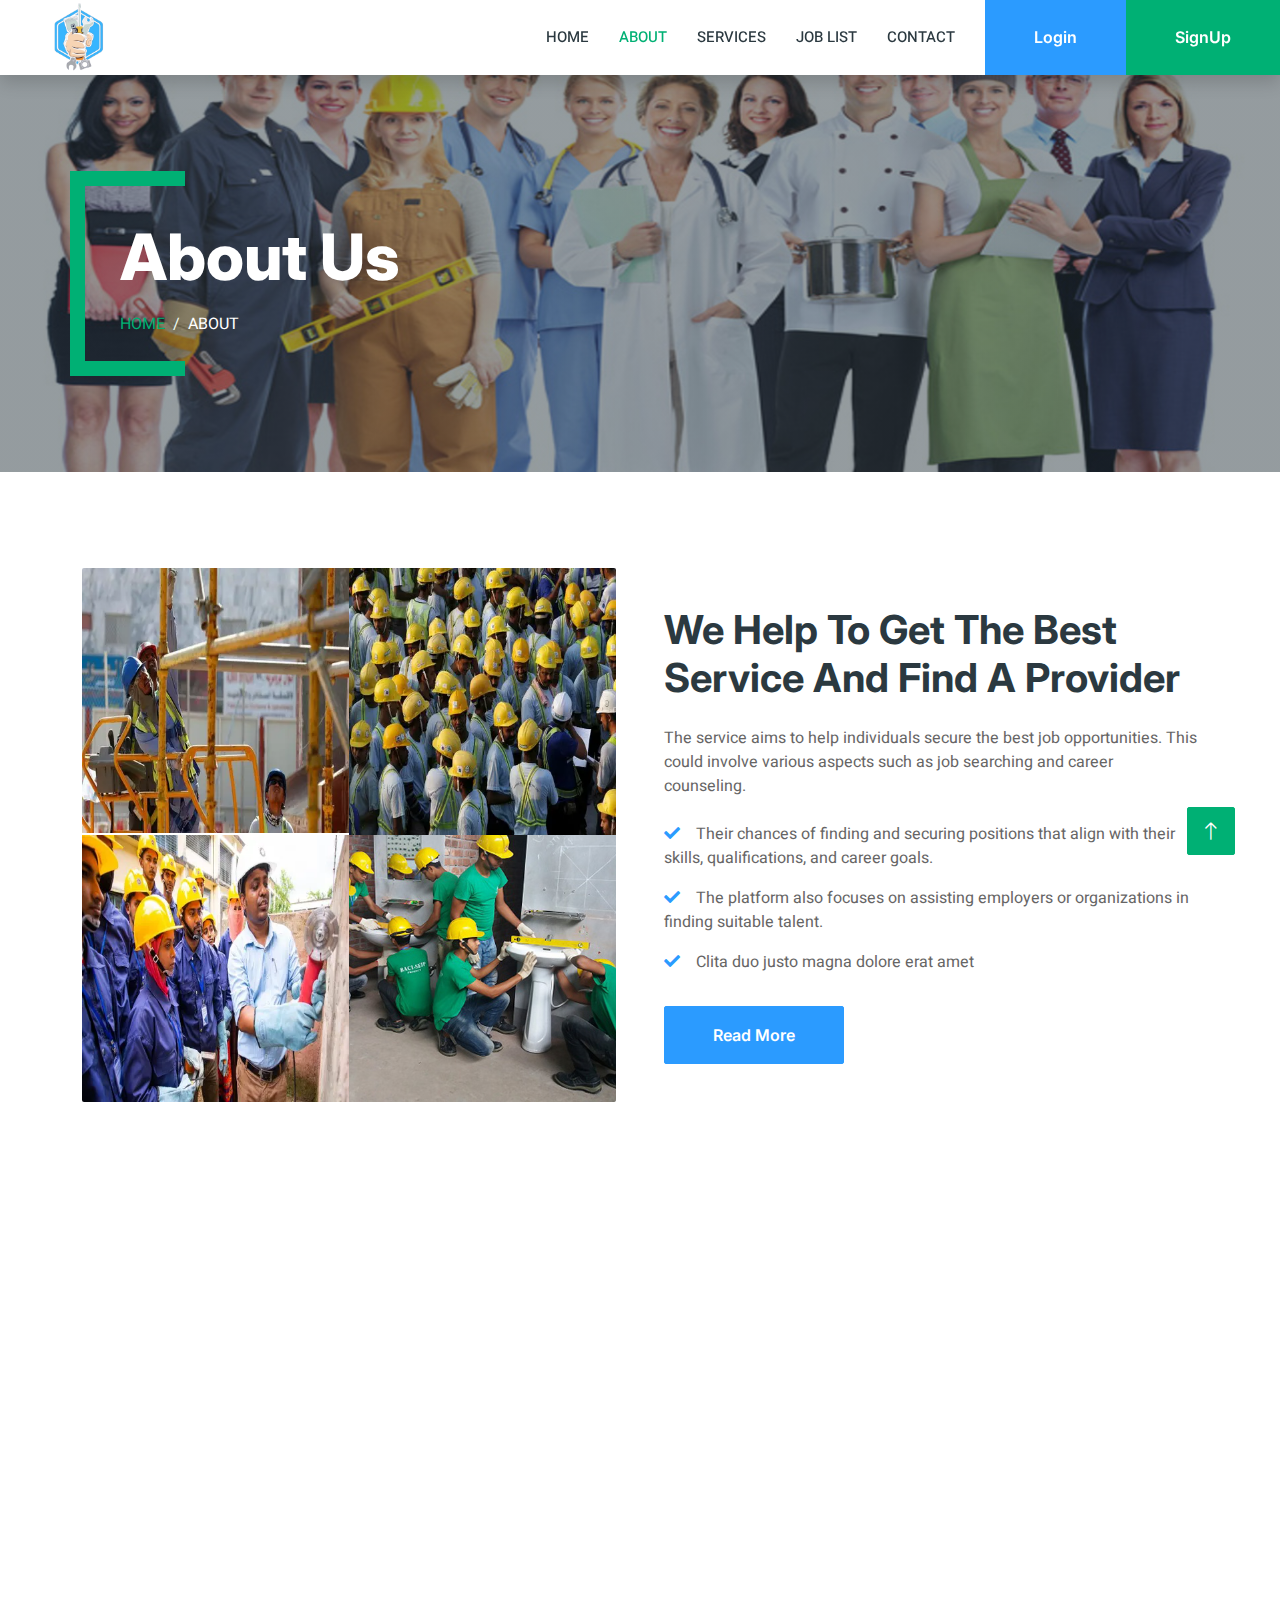
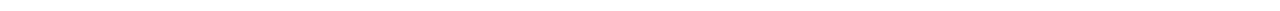
<file: about.html>
<!DOCTYPE html>
<html lang="en">

<head>
    <meta charset="utf-8">
    <title>Service Venue</title>
    <meta content="width=device-width, initial-scale=1.0" name="viewport">
    <meta content="" name="keywords">
    <meta content="" name="description">

    <!-- Favicon -->
    <link href="img/favicon.ico" rel="icon">

    <!-- Google Web Fonts -->
    <link rel="preconnect" href="https://fonts.googleapis.com">
    <link rel="preconnect" href="https://fonts.gstatic.com" crossorigin>
    <link href="https://fonts.googleapis.com/css2?family=Heebo:wght@400;500;600&family=Inter:wght@700;800&display=swap" rel="stylesheet">
    
    <!-- Icon Font Stylesheet -->
    <link href="https://cdnjs.cloudflare.com/ajax/libs/font-awesome/5.10.0/css/all.min.css" rel="stylesheet">
    <link href="https://cdn.jsdelivr.net/npm/bootstrap-icons@1.4.1/font/bootstrap-icons.css" rel="stylesheet">

    <!-- Libraries Stylesheet -->
    <link href="lib/animate/animate.min.css" rel="stylesheet">
    <link href="lib/owlcarousel/assets/owl.carousel.min.css" rel="stylesheet">

    <!-- Customized Bootstrap Stylesheet -->
    <link href="css/bootstrap.min.css" rel="stylesheet">

    <!-- Template Stylesheet -->
    <link href="css/style.css" rel="stylesheet">
</head>

<body>
    <div class="container-xxl bg-white p-0">
        <!-- Spinner Start -->
        <div id="spinner" class="show bg-white position-fixed translate-middle w-100 vh-100 top-50 start-50 d-flex align-items-center justify-content-center">
            <div class="spinner-border text-primary" style="width: 3rem; height: 3rem;" role="status">
                <span class="sr-only">Loading...</span>
            </div>
        </div>
        <!-- Spinner End -->

        <!-- Navbar Start -->
        <nav class="navbar navbar-expand-lg bg-white navbar-light shadow sticky-top p-0">
            <a href="index.html" class="navbar-brand d-flex align-items-center text-center py-0 px-4 px-lg-5">
                <img src="img/LogoS.png" alt="Service Venue Logo" class="img-fluid mr-2" height="60" width="60">
            </a>
            <button type="button" class="navbar-toggler me-4" data-bs-toggle="collapse" data-bs-target="#navbarCollapse">
                <span class="navbar-toggler-icon"></span>
            </button>
            <div class="collapse navbar-collapse" id="navbarCollapse">
                <div class="navbar-nav ms-auto p-4 p-lg-0">
                    <a href="index.html" class="nav-item nav-link">Home</a>
                    <a href="about.html" class="nav-item nav-link active">About</a>
                    <a href="category.html" class="nav-item nav-link">Services</a>
                    <a href="job-list.html" class="nav-item nav-link">Job List</a>
                    <!--
                    <div class="nav-item dropdown">
                        <a href="#" class="nav-link dropdown-toggle" data-bs-toggle="dropdown">Jobs</a>
                        <div class="dropdown-menu rounded-0 m-0">
                           
                            <a href="job-detail.html" class="dropdown-item">Job Detail</a>
                        </div>
                    </div> -->
                    <!--                    
                    <div class="nav-item dropdown">
                        <a href="#" class="nav-link dropdown-toggle" data-bs-toggle="dropdown">Pages</a>
                        <div class="dropdown-menu rounded-0 m-0">
                            
                            <a href="testimonial.html" class="dropdown-item">Testimonial</a>
                            <a href="404.html" class="dropdown-item">404</a>
                        </div>
                    </div> -->
                    <a href="contact.html" class="nav-item nav-link">Contact</a>
                </div>
                    <a href="#" class="btn btn-secondary rounded-0 py-4 px-lg-5 d-none d-lg-block">Login</a>
                    <a href="#" class="btn btn-primary rounded-0 py-4 px-lg-5 d-none d-lg-block">SignUp</a>
            </div>
        </nav>
        <!-- Navbar End -->


        <!-- Header End -->
        <div class="container-xxl py-5 bg-dark page-header mb-5">
            <div class="container my-5 pt-5 pb-4">
                <h1 class="display-3 text-white mb-3 animated slideInDown">About Us</h1>
                <nav aria-label="breadcrumb">
                    <ol class="breadcrumb text-uppercase">
                        <li class="breadcrumb-item"><a href="#">Home</a></li>
                        <li class="breadcrumb-item text-white active" aria-current="page">About</li>
                    </ol>
                </nav>
            </div>
        </div>
        <!-- Header End -->


        <!-- About Start -->
        <div class="container-xxl py-5">
            <div class="container">
                <div class="row g-5 align-items-center">
                    <div class="col-lg-6 wow fadeIn" data-wow-delay="0.1s">
                        <div class="row g-0 about-bg rounded overflow-hidden">
                            <div class="col-6 text-start">
                                <img class="img-fluid w-100" src="img/About01_400x398.jpg">
                            </div>
                            <div class="col-6 text-start">
                                <img class="img-fluid" src="img/About02_400x400.jpeg" >
                            </div>
                            <div class="col-6 text-end">
                                <img class="img-fluid" src="img/About03_400x400.jpg" ">
                            </div>
                            <div class="col-6 text-end">
                                <img class="img-fluid w-100" src="img/About04.jpg">
                            </div>
                        </div>
                    </div>
                    <div class="col-lg-6 wow fadeIn" data-wow-delay="0.5s">
                        <h1 class="mb-4">We Help To Get The Best Service And Find A Provider</h1>
                        <p class="mb-4">The service aims to help individuals secure the best job opportunities. 
                            This could involve various aspects such as job searching and career counseling.</p>
                        <p><i class="fa fa-check text-secondary me-3"></i>Their chances of finding and securing positions 
                            that align with their skills, qualifications, and career goals.</p>
                        <p><i class="fa fa-check text-secondary me-3"></i>The platform also focuses on assisting employers 
                            or organizations in finding suitable talent.</p>
                        <p><i class="fa fa-check text-secondary me-3"></i>Clita duo justo magna dolore erat amet</p>
                        <a class="btn btn-secondary py-3 px-5 mt-3" href="">Read More</a>
                    </div>
                </div>
            </div>
        </div>
        <!-- About End -->


        <!-- Footer Start -->
        <div class="container-fluid bg-dark text-white-50 footer pt-5 mt-5 wow fadeIn" data-wow-delay="0.1s">
            <div class="container py-5">
                <div class="row g-5">
                    <div class="col-lg-3 col-md-6">
                        <h5 class="text-white mb-4">Company</h5>
                        <a class="btn btn-link text-white-50" href="">About Us</a>
                        <a class="btn btn-link text-white-50" href="">Contact Us</a>
                        <a class="btn btn-link text-white-50" href="">Our Services</a>
                        <a class="btn btn-link text-white-50" href="">Privacy Policy</a>
                        <a class="btn btn-link text-white-50" href="">Terms & Condition</a>
                    </div>
                    
                    <div class="col-lg-3 col-md-6">
                        <h5 class="text-white mb-4">Contact</h5>
                        <p class="mb-2"><i class="fa fa-map-marker-alt me-3"></i>212 Street, Dhaka, Jatrabari</p>
                        <p class="mb-2"><i class="fa fa-phone-alt me-3"></i>01796404740</p>
                        <p class="mb-2"><i class="fa fa-envelope me-3"></i>info@service.com</p>
                        <div class="d-flex pt-2">
                            <a class="btn btn-outline-light btn-social" href=""><i class="fab fa-twitter"></i></a>
                            <a class="btn btn-outline-light btn-social" href=""><i class="fab fa-facebook-f"></i></a>
                            <a class="btn btn-outline-light btn-social" href=""><i class="fab fa-youtube"></i></a>
                            <a class="btn btn-outline-light btn-social" href=""><i class="fab fa-linkedin-in"></i></a>
                        </div>
                    </div>
                </div>
            </div>
            <div class="container">
                <div class="copyright">
                    <div class="row">
                        <div class="col-md-6 text-center text-md-start mb-3 mb-md-0">
                            &copy; <a class="border-bottom" href="#">Service Venue</a>, All Right Reserved. 
							Designed By <a class="border-bottom">Service Venue Team</a>
                        </div>
                        <div class="col-md-6 text-center text-md-end">
                            <div class="footer-menu">
                                <a href="">Home</a>
                                <a href="">Cookies</a>
                                <a href="">Help</a>
                                <a href="">FQAs</a>
                            </div>
                        </div>
                    </div>
                </div>
            </div>
        </div>
        <!-- Footer End -->


        <!-- Back to Top -->
        <a href="#" class="btn btn-lg btn-primary btn-lg-square back-to-top"><i class="bi bi-arrow-up"></i></a>
    </div>

    <!-- JavaScript Libraries -->
    <script src="https://code.jquery.com/jquery-3.4.1.min.js"></script>
    <script src="https://cdn.jsdelivr.net/npm/bootstrap@5.0.0/dist/js/bootstrap.bundle.min.js"></script>
    <script src="lib/wow/wow.min.js"></script>
    <script src="lib/easing/easing.min.js"></script>
    <script src="lib/waypoints/waypoints.min.js"></script>
    <script src="lib/owlcarousel/owl.carousel.min.js"></script>

    <!-- Template Javascript -->
    <script src="js/main.js"></script>
</body>

</html>
</file>
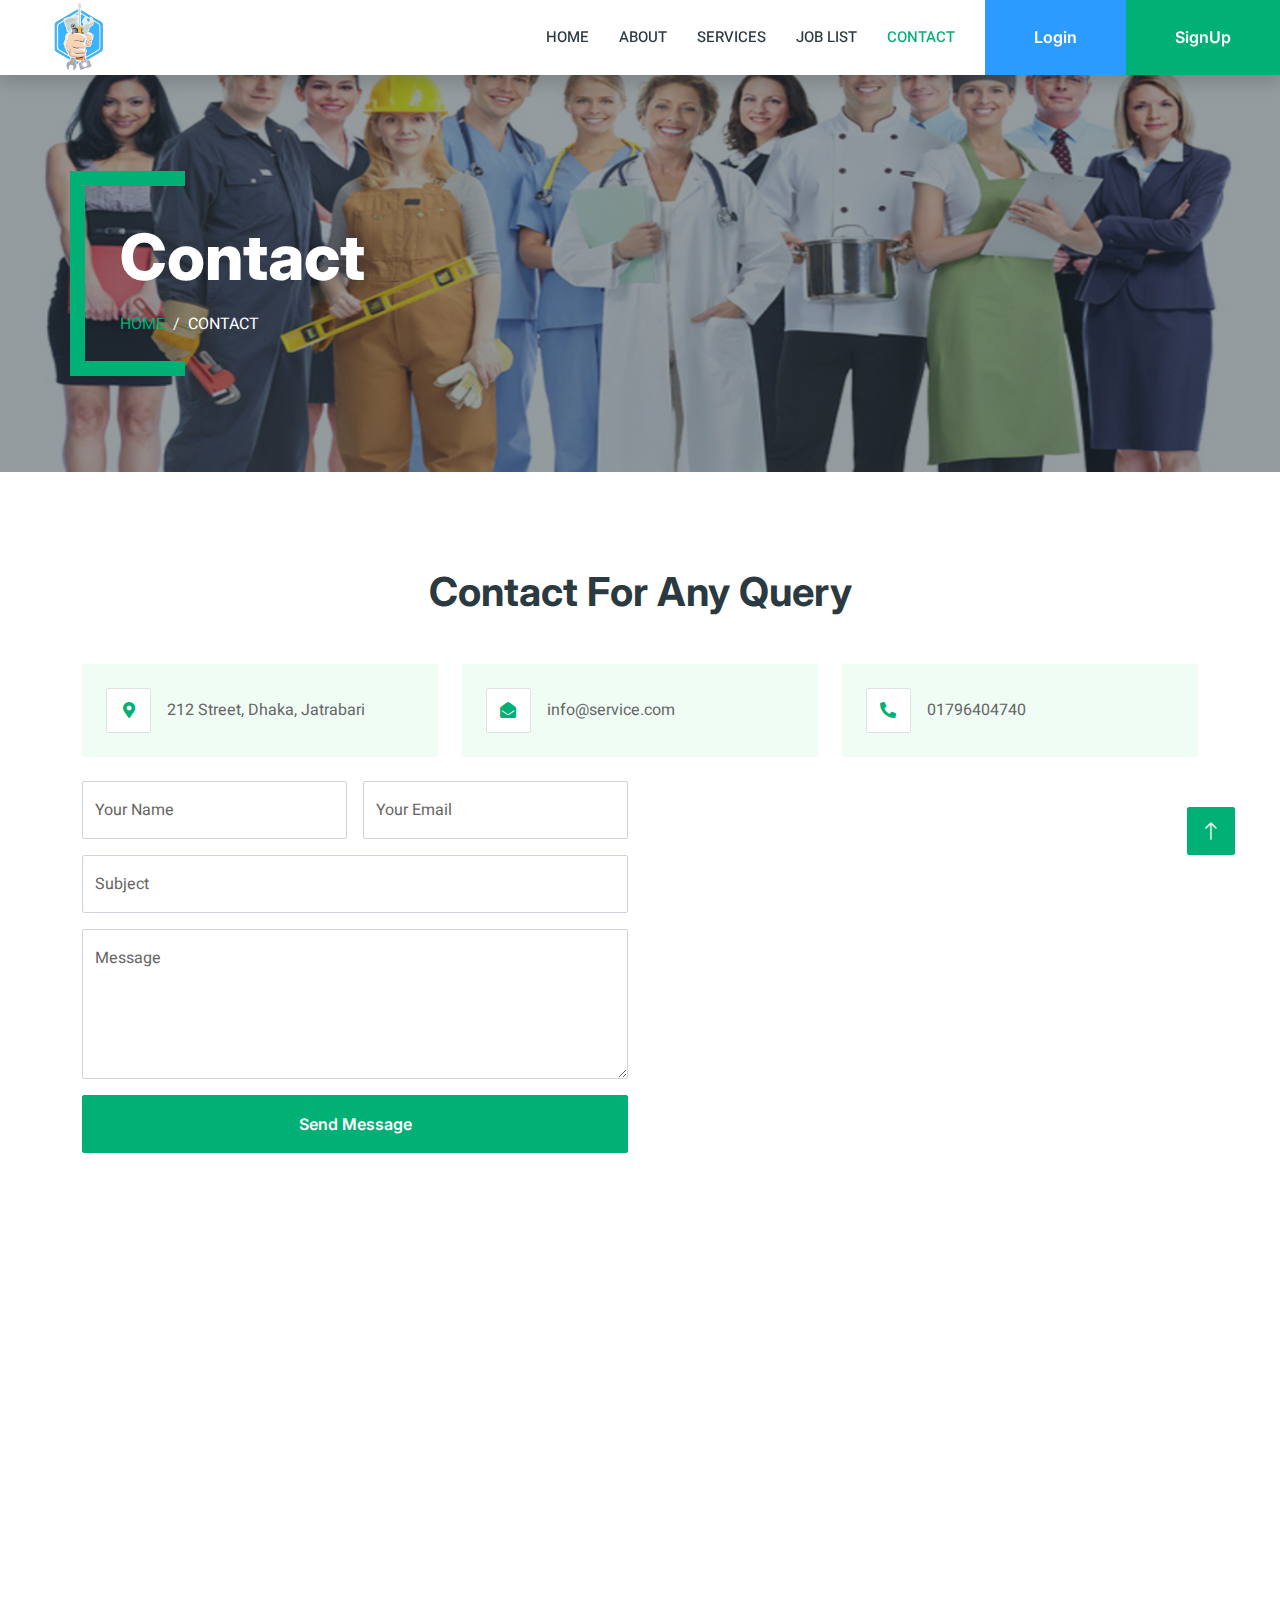
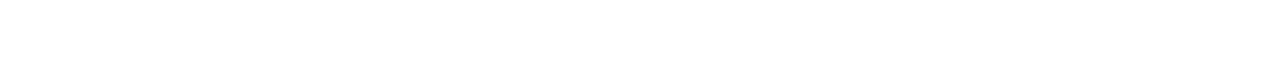
<file: contact.html>
<!DOCTYPE html>
<html lang="en">

<head>
    <meta charset="utf-8">
    <title>JobEntry - Job Portal Website Template</title>
    <meta content="width=device-width, initial-scale=1.0" name="viewport">
    <meta content="" name="keywords">
    <meta content="" name="description">

    <!-- Favicon -->
    <link href="img/favicon.ico" rel="icon">

    <!-- Google Web Fonts -->
    <link rel="preconnect" href="https://fonts.googleapis.com">
    <link rel="preconnect" href="https://fonts.gstatic.com" crossorigin>
    <link href="https://fonts.googleapis.com/css2?family=Heebo:wght@400;500;600&family=Inter:wght@700;800&display=swap" rel="stylesheet">
    
    <!-- Icon Font Stylesheet -->
    <link href="https://cdnjs.cloudflare.com/ajax/libs/font-awesome/5.10.0/css/all.min.css" rel="stylesheet">
    <link href="https://cdn.jsdelivr.net/npm/bootstrap-icons@1.4.1/font/bootstrap-icons.css" rel="stylesheet">

    <!-- Libraries Stylesheet -->
    <link href="lib/animate/animate.min.css" rel="stylesheet">
    <link href="lib/owlcarousel/assets/owl.carousel.min.css" rel="stylesheet">

    <!-- Customized Bootstrap Stylesheet -->
    <link href="css/bootstrap.min.css" rel="stylesheet">

    <!-- Template Stylesheet -->
    <link href="css/style.css" rel="stylesheet">
</head>

<body>
    <div class="container-xxl bg-white p-0">
        <!-- Spinner Start -->
        <div id="spinner" class="show bg-white position-fixed translate-middle w-100 vh-100 top-50 start-50 d-flex align-items-center justify-content-center">
            <div class="spinner-border text-primary" style="width: 3rem; height: 3rem;" role="status">
                <span class="sr-only">Loading...</span>
            </div>
        </div>
        <!-- Spinner End -->


        <!-- Navbar Start -->
        <nav class="navbar navbar-expand-lg bg-white navbar-light shadow sticky-top p-0">
            <a href="index.html" class="navbar-brand d-flex align-items-center text-center py-0 px-4 px-lg-5">
                <img src="img/LogoS.png" alt="Service Venue Logo" class="img-fluid mr-2" height="60" width="60">
            </a>
            <button type="button" class="navbar-toggler me-4" data-bs-toggle="collapse" data-bs-target="#navbarCollapse">
                <span class="navbar-toggler-icon"></span>
            </button>
            <div class="collapse navbar-collapse" id="navbarCollapse">
                <div class="navbar-nav ms-auto p-4 p-lg-0">
                    <a href="index.html" class="nav-item nav-link">Home</a>
                    <a href="about.html" class="nav-item nav-link">About</a>
                    <a href="category.html" class="nav-item nav-link">Services</a>
                    <a href="job-list.html" class="nav-item nav-link">Job List</a>
                    <!--
                    <div class="nav-item dropdown">
                        <a href="#" class="nav-link dropdown-toggle" data-bs-toggle="dropdown">Jobs</a>
                        <div class="dropdown-menu rounded-0 m-0">
                           
                            <a href="job-detail.html" class="dropdown-item">Job Detail</a>
                        </div>
                    </div> -->
                    <!--                    
                    <div class="nav-item dropdown">
                        <a href="#" class="nav-link dropdown-toggle" data-bs-toggle="dropdown">Pages</a>
                        <div class="dropdown-menu rounded-0 m-0">
                            
                            <a href="testimonial.html" class="dropdown-item">Testimonial</a>
                            <a href="404.html" class="dropdown-item">404</a>
                        </div>
                    </div> -->
                    <a href="contact.html" class="nav-item nav-link active">Contact</a>
                </div>
                    <a href="#" class="btn btn-secondary rounded-0 py-4 px-lg-5 d-none d-lg-block">Login</a>
                    <a href="#" class="btn btn-primary rounded-0 py-4 px-lg-5 d-none d-lg-block">SignUp</a>
            </div>
        </nav>
        <!-- Navbar End -->


        <!-- Header End -->
        <div class="container-xxl py-5 bg-dark page-header mb-5">
            <div class="container my-5 pt-5 pb-4">
                <h1 class="display-3 text-white mb-3 animated slideInDown">Contact</h1>
                <nav aria-label="breadcrumb">
                    <ol class="breadcrumb text-uppercase">
                        <li class="breadcrumb-item"><a href="#">Home</a></li>
                        <li class="breadcrumb-item text-white active" aria-current="page">Contact</li>
                    </ol>
                </nav>
            </div>
        </div>
        <!-- Header End -->


        <!-- Contact Start -->
        <div class="container-xxl py-5">
            <div class="container">
                <h1 class="text-center mb-5 wow fadeInUp" data-wow-delay="0.1s">Contact For Any Query</h1>
                <div class="row g-4">
                    <div class="col-12">
                        <div class="row gy-4">
                            <div class="col-md-4 wow fadeIn" data-wow-delay="0.1s">
                                <div class="d-flex align-items-center bg-light rounded p-4">
                                    <div class="bg-white border rounded d-flex flex-shrink-0 align-items-center justify-content-center me-3" style="width: 45px; height: 45px;">
                                        <i class="fa fa-map-marker-alt text-primary"></i>
                                    </div>
                                    <span>212 Street, Dhaka, Jatrabari</span>
                                </div>
                            </div>
                            <div class="col-md-4 wow fadeIn" data-wow-delay="0.3s">
                                <div class="d-flex align-items-center bg-light rounded p-4">
                                    <div class="bg-white border rounded d-flex flex-shrink-0 align-items-center justify-content-center me-3" style="width: 45px; height: 45px;">
                                        <i class="fa fa-envelope-open text-primary"></i>
                                    </div>
                                    <span>info@service.com</span>
                                </div>
                            </div>
                            <div class="col-md-4 wow fadeIn" data-wow-delay="0.5s">
                                <div class="d-flex align-items-center bg-light rounded p-4">
                                    <div class="bg-white border rounded d-flex flex-shrink-0 align-items-center justify-content-center me-3" style="width: 45px; height: 45px;">
                                        <i class="fa fa-phone-alt text-primary"></i>
                                    </div>
                                    <span>01796404740</span>
                                </div>
                            </div>
                        </div>
                    </div>
                    <!--
                    <div class="col-md-6 wow fadeInUp" data-wow-delay="0.1s">
                        <iframe class="position-relative rounded w-100 h-100"
                            src="https://www.google.com/maps/embed?pb=!1m18!1m12!1m3!1d3001156.4288297426!2d-78.01371936852176!3d42.72876761954724!2m3!1f0!2f0!3f0!3m2!1i1024!2i768!4f13.1!3m3!1m2!1s0x4ccc4bf0f123a5a9%3A0xddcfc6c1de189567!2sNew%20York%2C%20USA!5e0!3m2!1sen!2sbd!4v1603794290143!5m2!1sen!2sbd"
                            frameborder="0" style="min-height: 400px; border:0;" allowfullscreen="" aria-hidden="false"
                            tabindex="0"></iframe>
                    </div> -->
                    <div class="col-md-6">
                        <div class="wow fadeInUp" data-wow-delay="0.5s">
                            <form>
                                <div class="row g-3">
                                    <div class="col-md-6">
                                        <div class="form-floating">
                                            <input type="text" class="form-control" id="name" placeholder="Your Name">
                                            <label for="name">Your Name</label>
                                        </div>
                                    </div>
                                    <div class="col-md-6">
                                        <div class="form-floating">
                                            <input type="email" class="form-control" id="email" placeholder="Your Email">
                                            <label for="email">Your Email</label>
                                        </div>
                                    </div>
                                    <div class="col-12">
                                        <div class="form-floating">
                                            <input type="text" class="form-control" id="subject" placeholder="Subject">
                                            <label for="subject">Subject</label>
                                        </div>
                                    </div>
                                    <div class="col-12">
                                        <div class="form-floating">
                                            <textarea class="form-control" placeholder="Leave a message here" id="message" style="height: 150px"></textarea>
                                            <label for="message">Message</label>
                                        </div>
                                    </div>
                                    <div class="col-12">
                                        <button class="btn btn-primary w-100 py-3" type="submit">Send Message</button>
                                    </div>
                                </div>
                            </form>
                        </div>
                    </div>
                </div>
            </div>
        </div>
        <!-- Contact End -->


        <!-- Footer Start -->
        <div class="container-fluid bg-dark text-white-50 footer pt-5 mt-5 wow fadeIn" data-wow-delay="0.1s">
            <div class="container py-5">
                <div class="row g-5">
                    <div class="col-lg-3 col-md-6">
                        <h5 class="text-white mb-4">Company</h5>
                        <a class="btn btn-link text-white-50" href="">About Us</a>
                        <a class="btn btn-link text-white-50" href="">Contact Us</a>
                        <a class="btn btn-link text-white-50" href="">Our Services</a>
                        <a class="btn btn-link text-white-50" href="">Privacy Policy</a>
                        <a class="btn btn-link text-white-50" href="">Terms & Condition</a>
                    </div>
                    
                    <div class="col-lg-3 col-md-6">
                        <h5 class="text-white mb-4">Contact</h5>
                        <p class="mb-2"><i class="fa fa-map-marker-alt me-3"></i>212 Street, Dhaka, Jatrabari</p>
                        <p class="mb-2"><i class="fa fa-phone-alt me-3"></i>01796404740</p>
                        <p class="mb-2"><i class="fa fa-envelope me-3"></i>info@service.com</p>
                        <div class="d-flex pt-2">
                            <a class="btn btn-outline-light btn-social" href=""><i class="fab fa-twitter"></i></a>
                            <a class="btn btn-outline-light btn-social" href=""><i class="fab fa-facebook-f"></i></a>
                            <a class="btn btn-outline-light btn-social" href=""><i class="fab fa-youtube"></i></a>
                            <a class="btn btn-outline-light btn-social" href=""><i class="fab fa-linkedin-in"></i></a>
                        </div>
                    </div>
                    
                </div>
            </div>
            <div class="container">
                <div class="copyright">
                    <div class="row">
                        <div class="col-md-6 text-center text-md-start mb-3 mb-md-0">
                            &copy; <a class="border-bottom" href="#">Service Venue</a>, All Right Reserved. 
							Designed By <a class="border-bottom">Service Venue Team</a>
                        </div>
                        <div class="col-md-6 text-center text-md-end">
                            <div class="footer-menu">
                                <a href="">Home</a>
                                <a href="">Cookies</a>
                                <a href="">Help</a>
                            </div>
                        </div>
                    </div>
                </div>
            </div>
        </div>
        <!-- Footer End -->


        <!-- Back to Top -->
        <a href="#" class="btn btn-lg btn-primary btn-lg-square back-to-top"><i class="bi bi-arrow-up"></i></a>
    </div>

    <!-- JavaScript Libraries -->
    <script src="https://code.jquery.com/jquery-3.4.1.min.js"></script>
    <script src="https://cdn.jsdelivr.net/npm/bootstrap@5.0.0/dist/js/bootstrap.bundle.min.js"></script>
    <script src="lib/wow/wow.min.js"></script>
    <script src="lib/easing/easing.min.js"></script>
    <script src="lib/waypoints/waypoints.min.js"></script>
    <script src="lib/owlcarousel/owl.carousel.min.js"></script>

    <!-- Template Javascript -->
    <script src="js/main.js"></script>
</body>

</html>
</file>
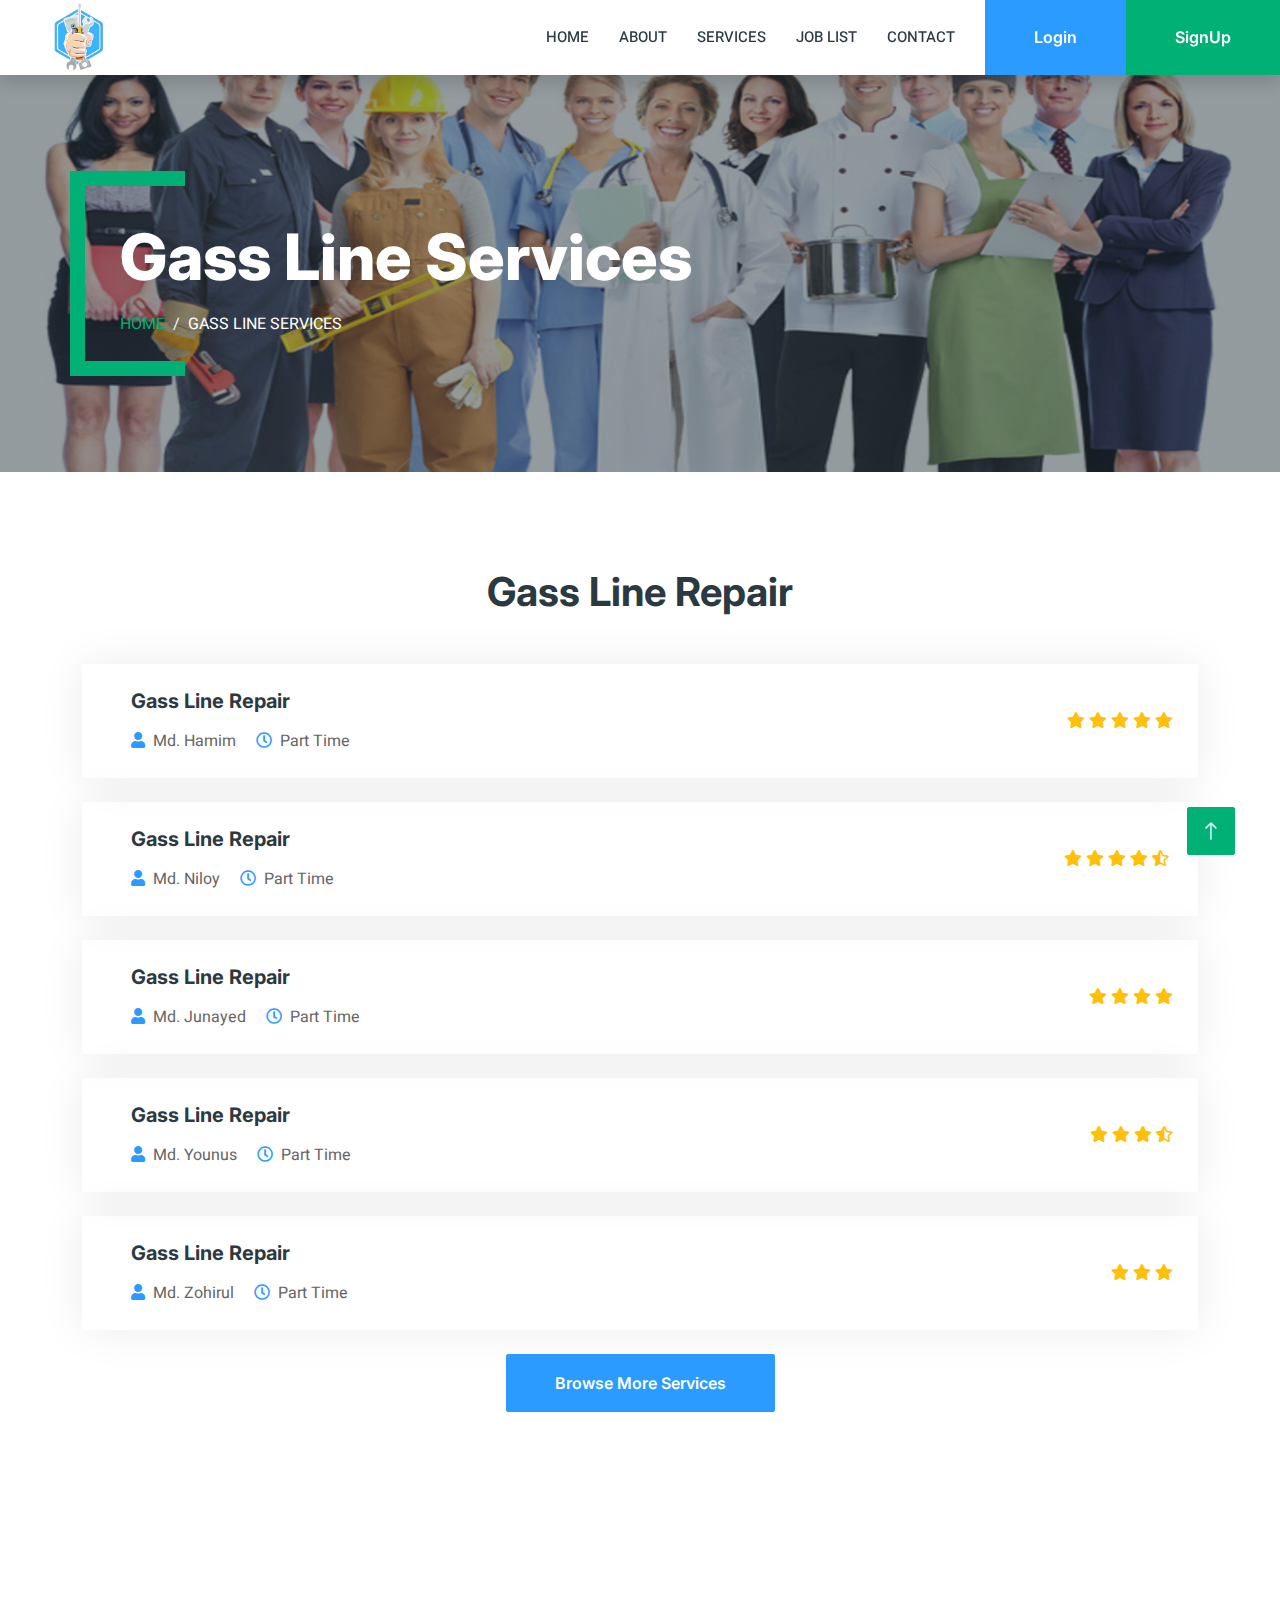
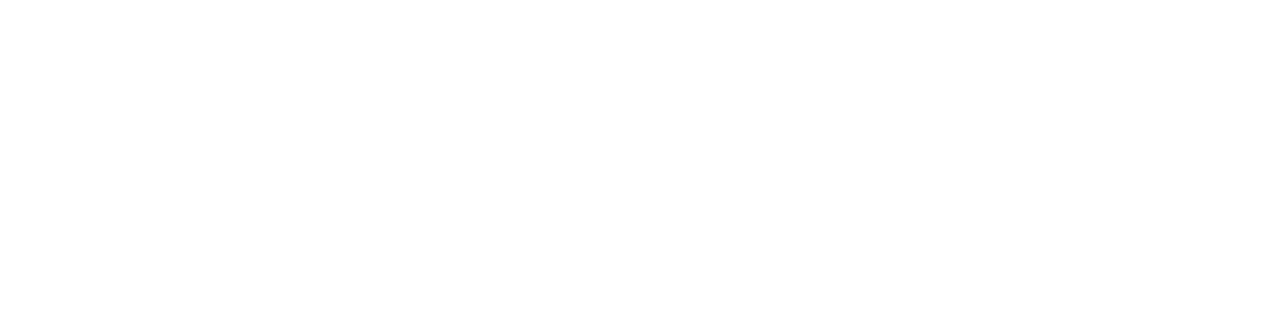
<file: gassline.html>
<!DOCTYPE html>
<html lang="en">

<head>
    <meta charset="utf-8">
    <title>Service Venue</title>
    <meta content="width=device-width, initial-scale=1.0" name="viewport">
    <meta content="" name="keywords">
    <meta content="" name="description">

    <!-- Favicon -->
    <link href="img/favicon.ico" rel="icon">

    <!-- Google Web Fonts -->
    <link rel="preconnect" href="https://fonts.googleapis.com">
    <link rel="preconnect" href="https://fonts.gstatic.com" crossorigin>
    <link href="https://fonts.googleapis.com/css2?family=Heebo:wght@400;500;600&family=Inter:wght@700;800&display=swap" rel="stylesheet">
    
    <!-- Icon Font Stylesheet -->
    <link href="https://cdnjs.cloudflare.com/ajax/libs/font-awesome/5.10.0/css/all.min.css" rel="stylesheet">
    <link href="https://cdn.jsdelivr.net/npm/bootstrap-icons@1.4.1/font/bootstrap-icons.css" rel="stylesheet">

    <!-- Libraries Stylesheet -->
    <link href="lib/animate/animate.min.css" rel="stylesheet">
    <link href="lib/owlcarousel/assets/owl.carousel.min.css" rel="stylesheet">

    <!-- Customized Bootstrap Stylesheet -->
    <link href="css/bootstrap.min.css" rel="stylesheet">

    <!-- Template Stylesheet -->
    <link href="css/style.css" rel="stylesheet">
</head>

<body>
    <div class="container-xxl bg-white p-0">
        <!-- Spinner Start -->
        <div id="spinner" class="show bg-white position-fixed translate-middle w-100 vh-100 top-50 start-50 d-flex align-items-center justify-content-center">
            <div class="spinner-border text-primary" style="width: 3rem; height: 3rem;" role="status">
                <span class="sr-only">Loading...</span>
            </div>
        </div>
        <!-- Spinner End -->


        <!-- Navbar Start -->
        <nav class="navbar navbar-expand-lg bg-white navbar-light shadow sticky-top p-0">
            <a href="index.html" class="navbar-brand d-flex align-items-center text-center py-0 px-4 px-lg-5">
                <img src="img/LogoS.png" alt="Service Venue Logo" class="img-fluid mr-2" height="60" width="60">
            </a>
            <button type="button" class="navbar-toggler me-4" data-bs-toggle="collapse" data-bs-target="#navbarCollapse">
                <span class="navbar-toggler-icon"></span>
            </button>
            <div class="collapse navbar-collapse" id="navbarCollapse">
                <div class="navbar-nav ms-auto p-4 p-lg-0">
                    <a href="index.html" class="nav-item nav-link">Home</a>
                    <a href="about.html" class="nav-item nav-link">About</a>
                    <a href="category.html" class="nav-item nav-link">Services</a>
                    <a href="job-list.html" class="nav-item nav-link">Job List</a>
                    <!--
                    <div class="nav-item dropdown">
                        <a href="#" class="nav-link dropdown-toggle" data-bs-toggle="dropdown">Jobs</a>
                        <div class="dropdown-menu rounded-0 m-0">
                           
                            <a href="job-detail.html" class="dropdown-item">Job Detail</a>
                        </div>
                    </div> -->
                    <!--                    
                    <div class="nav-item dropdown">
                        <a href="#" class="nav-link dropdown-toggle" data-bs-toggle="dropdown">Pages</a>
                        <div class="dropdown-menu rounded-0 m-0">
                            
                            <a href="testimonial.html" class="dropdown-item">Testimonial</a>
                            <a href="404.html" class="dropdown-item">404</a>
                        </div>
                    </div> -->
                    <a href="contact.html" class="nav-item nav-link">Contact</a>
                </div>
                    <a href="#" class="btn btn-secondary rounded-0 py-4 px-lg-5 d-none d-lg-block">Login</a>
                    <a href="#" class="btn btn-primary rounded-0 py-4 px-lg-5 d-none d-lg-block">SignUp</a>
            </div>
        </nav>
        <!-- Navbar End -->


        <!-- Header End -->
        <div class="container-xxl py-5 bg-dark page-header mb-5">
            <div class="container my-5 pt-5 pb-4">
                <h1 class="display-3 text-white mb-3 animated slideInDown">Gass Line Services</h1>
                <nav aria-label="breadcrumb">
                    <ol class="breadcrumb text-uppercase">
                        <li class="breadcrumb-item"><a href="#">Home</a></li>
                        <li class="breadcrumb-item text-white active" aria-current="page">Gass Line Services</li>
                    </ol>
                </nav>
            </div>
        </div>
        <!-- Header End -->


        <!-- Jobs Start -->
        <div class="container-xxl py-5">
            <div class="container">
                <h1 class="text-center mb-5 wow fadeInUp" data-wow-delay="0.1s">Gass Line Repair</h1>
                <div class="tab-class text-center wow fadeInUp" data-wow-delay="0.3s">
                    <div class="tab-content">
                        <div id="tab-1" class="tab-pane fade show p-0 active">
                            <div class="job-item p-4 mb-4">
                                <div class="row g-4">
                                    <div class="col-sm-12 col-md-8 d-flex align-items-center">
                                        <div class="text-start ps-4">
                                            <h5 class="mb-3">Gass Line Repair</h5>
                                            <span class="text-truncate me-3"><i class="fas fa-user text-secondary me-2"></i>Md. Hamim</span>
                                            <span class="text-truncate me-3"><i class="far fa-clock text-secondary me-2"></i>Part Time</span>
                                        </div>
                                    </div>
                                    <div class="col-sm-12 col-md-4 d-flex align-items-center justify-content-end">
                                        <!-- Display 5 stars for a 5-star review -->
                                        <span class="text-warning me-1"><i class="fas fa-star"></i></span>
                                        <span class="text-warning me-1"><i class="fas fa-star"></i></span>
                                        <span class="text-warning me-1"><i class="fas fa-star"></i></span>
                                        <span class="text-warning me-1"><i class="fas fa-star"></i></span>
                                        <span class="text-warning"><i class="fas fa-star"></i></span>
                                    </div>
                                </div>
                            </div>
                            <div class="job-item p-4 mb-4">
                                <div class="row g-4">
                                    <div class="col-sm-12 col-md-8 d-flex align-items-center">
                                        <div class="text-start ps-4">
                                            <h5 class="mb-3">Gass Line Repair</h5>
                                            <span class="text-truncate me-3"><i class="fas fa-user text-secondary me-2"></i>Md. Niloy</span>
                                            <span class="text-truncate me-3"><i class="far fa-clock text-secondary me-2"></i>Part Time</span>
                                        </div>
                                    </div>
                                    <div class="col-sm-12 col-md-4 d-flex align-items-center justify-content-end">
                                        <!-- Display 5 stars for a 5-star review -->
                                        <span class="text-warning me-1"><i class="fas fa-star"></i></span>
                                        <span class="text-warning me-1"><i class="fas fa-star"></i></span>
                                        <span class="text-warning me-1"><i class="fas fa-star"></i></span>
                                        <span class="text-warning me-1"><i class="fas fa-star"></i></span>
                                        <span class="text-warning me-1"><i class="fas fa-star-half-alt"></i></span>
                                    </div>
                                </div>
                            </div>
                            <div class="job-item p-4 mb-4">
                                <div class="row g-4">
                                    <div class="col-sm-12 col-md-8 d-flex align-items-center">
                                        <div class="text-start ps-4">
                                            <h5 class="mb-3">Gass Line Repair</h5>
                                            <span class="text-truncate me-3"><i class="fas fa-user text-secondary me-2"></i>Md. Junayed</span>
                                            <span class="text-truncate me-3"><i class="far fa-clock text-secondary me-2"></i>Part Time</span>
                                        </div>
                                    </div>
                                    <div class="col-sm-12 col-md-4 d-flex align-items-center justify-content-end">
                                        <!-- Display 5 stars for a 5-star review -->
                                        <span class="text-warning me-1"><i class="fas fa-star"></i></span>
                                        <span class="text-warning me-1"><i class="fas fa-star"></i></span>
                                        <span class="text-warning me-1"><i class="fas fa-star"></i></span>
                                        <span class="text-warning"><i class="fas fa-star"></i></span>
                                    </div>
                                </div>
                            </div>
                            <div class="job-item p-4 mb-4">
                                <div class="row g-4">
                                    <div class="col-sm-12 col-md-8 d-flex align-items-center">
                                        <div class="text-start ps-4">
                                            <h5 class="mb-3">Gass Line Repair</h5>
                                            <span class="text-truncate me-3"><i class="fas fa-user text-secondary me-2"></i>Md. Younus</span>
                                            <span class="text-truncate me-3"><i class="far fa-clock text-secondary me-2"></i>Part Time</span>
                                        </div>
                                    </div>
                                    <div class="col-sm-12 col-md-4 d-flex align-items-center justify-content-end">
                                        <!-- Display 5 stars for a 5-star review -->
                                        <span class="text-warning me-1"><i class="fas fa-star"></i></span>
                                        <span class="text-warning me-1"><i class="fas fa-star"></i></span>
                                        <span class="text-warning me-1"><i class="fas fa-star"></i></span>
                                        <span class="text-warning"><i class="fas fa-star-half-alt"></i></span>
                                    </div>
                                </div>
                            </div>
                            <div class="job-item p-4 mb-4">
                                <div class="row g-4">
                                    <div class="col-sm-12 col-md-8 d-flex align-items-center">
                                        <div class="text-start ps-4">
                                            <h5 class="mb-3">Gass Line Repair</h5>
                                            <span class="text-truncate me-3"><i class="fas fa-user text-secondary me-2"></i>Md. Zohirul</span>
                                            <span class="text-truncate me-3"><i class="far fa-clock text-secondary me-2"></i>Part Time</span>
                                        </div>
                                    </div>
                                    <div class="col-sm-12 col-md-4 d-flex align-items-center justify-content-end">
                                        <!-- Display 5 stars for a 5-star review -->
                                        <span class="text-warning me-1"><i class="fas fa-star"></i></span>
                                        <span class="text-warning me-1"><i class="fas fa-star"></i></span>
                                        <span class="text-warning"><i class="fas fa-star"></i></span>
                                    </div>
                                </div>
                            </div>
                            <a class="btn btn-secondary py-3 px-5" href="">Browse More Services</a>
                        </div>
                    </div>
                </div>
            </div>
        </div>
        <!-- Jobs End -->


        <!-- Footer Start -->
            <div class="container-fluid bg-dark text-white-50 footer pt-5 mt-5 wow fadeIn" data-wow-delay="0.1s">
            <div class="container py-5">
                <div class="row g-5">
                    <div class="col-lg-3 col-md-6">
                        <h5 class="text-white mb-4">Company</h5>
                        <a class="btn btn-link text-white-50" href="">About Us</a>
                        <a class="btn btn-link text-white-50" href="">Contact Us</a>
                        <a class="btn btn-link text-white-50" href="">Our Services</a>
                        <a class="btn btn-link text-white-50" href="">Privacy Policy</a>
                        <a class="btn btn-link text-white-50" href="">Terms & Condition</a>
                    </div>
                    
                    <div class="col-lg-3 col-md-6">
                        <h5 class="text-white mb-4">Contact</h5>
                        <p class="mb-2"><i class="fa fa-map-marker-alt me-3"></i>212 Street, Dhaka, Jatrabari</p>
                        <p class="mb-2"><i class="fa fa-phone-alt me-3"></i>01796404740</p>
                        <p class="mb-2"><i class="fa fa-envelope me-3"></i>info@service.com</p>
                        <div class="d-flex pt-2">
                            <a class="btn btn-outline-light btn-social" href=""><i class="fab fa-twitter"></i></a>
                            <a class="btn btn-outline-light btn-social" href=""><i class="fab fa-facebook-f"></i></a>
                            <a class="btn btn-outline-light btn-social" href=""><i class="fab fa-youtube"></i></a>
                            <a class="btn btn-outline-light btn-social" href=""><i class="fab fa-linkedin-in"></i></a>
                        </div>
                    </div>
                    
                </div>
            </div>
            <div class="container">
                <div class="copyright">
                    <div class="row">
                        <div class="col-md-6 text-center text-md-start mb-3 mb-md-0">
                            &copy; <a class="border-bottom" href="#">Service Venue</a>, All Right Reserved. 
							Designed By <a class="border-bottom">Service Venue Team</a>
                        </div>
                        <div class="col-md-6 text-center text-md-end">
                            <div class="footer-menu">
                                <a href="">Home</a>
                                <a href="">Cookies</a>
                                <a href="">Help</a>
                            </div>
                        </div>
                    </div>
                </div>
            </div>
            </div>
        <!-- Footer End -->


        <!-- Back to Top -->
        <a href="#" class="btn btn-lg btn-primary btn-lg-square back-to-top"><i class="bi bi-arrow-up"></i></a>
    </div>

    <!-- JavaScript Libraries -->
    <script src="https://code.jquery.com/jquery-3.4.1.min.js"></script>
    <script src="https://cdn.jsdelivr.net/npm/bootstrap@5.0.0/dist/js/bootstrap.bundle.min.js"></script>
    <script src="lib/wow/wow.min.js"></script>
    <script src="lib/easing/easing.min.js"></script>
    <script src="lib/waypoints/waypoints.min.js"></script>
    <script src="lib/owlcarousel/owl.carousel.min.js"></script>

    <!-- Template Javascript -->
    <script src="js/main.js"></script>
</body>

</html>
</file>
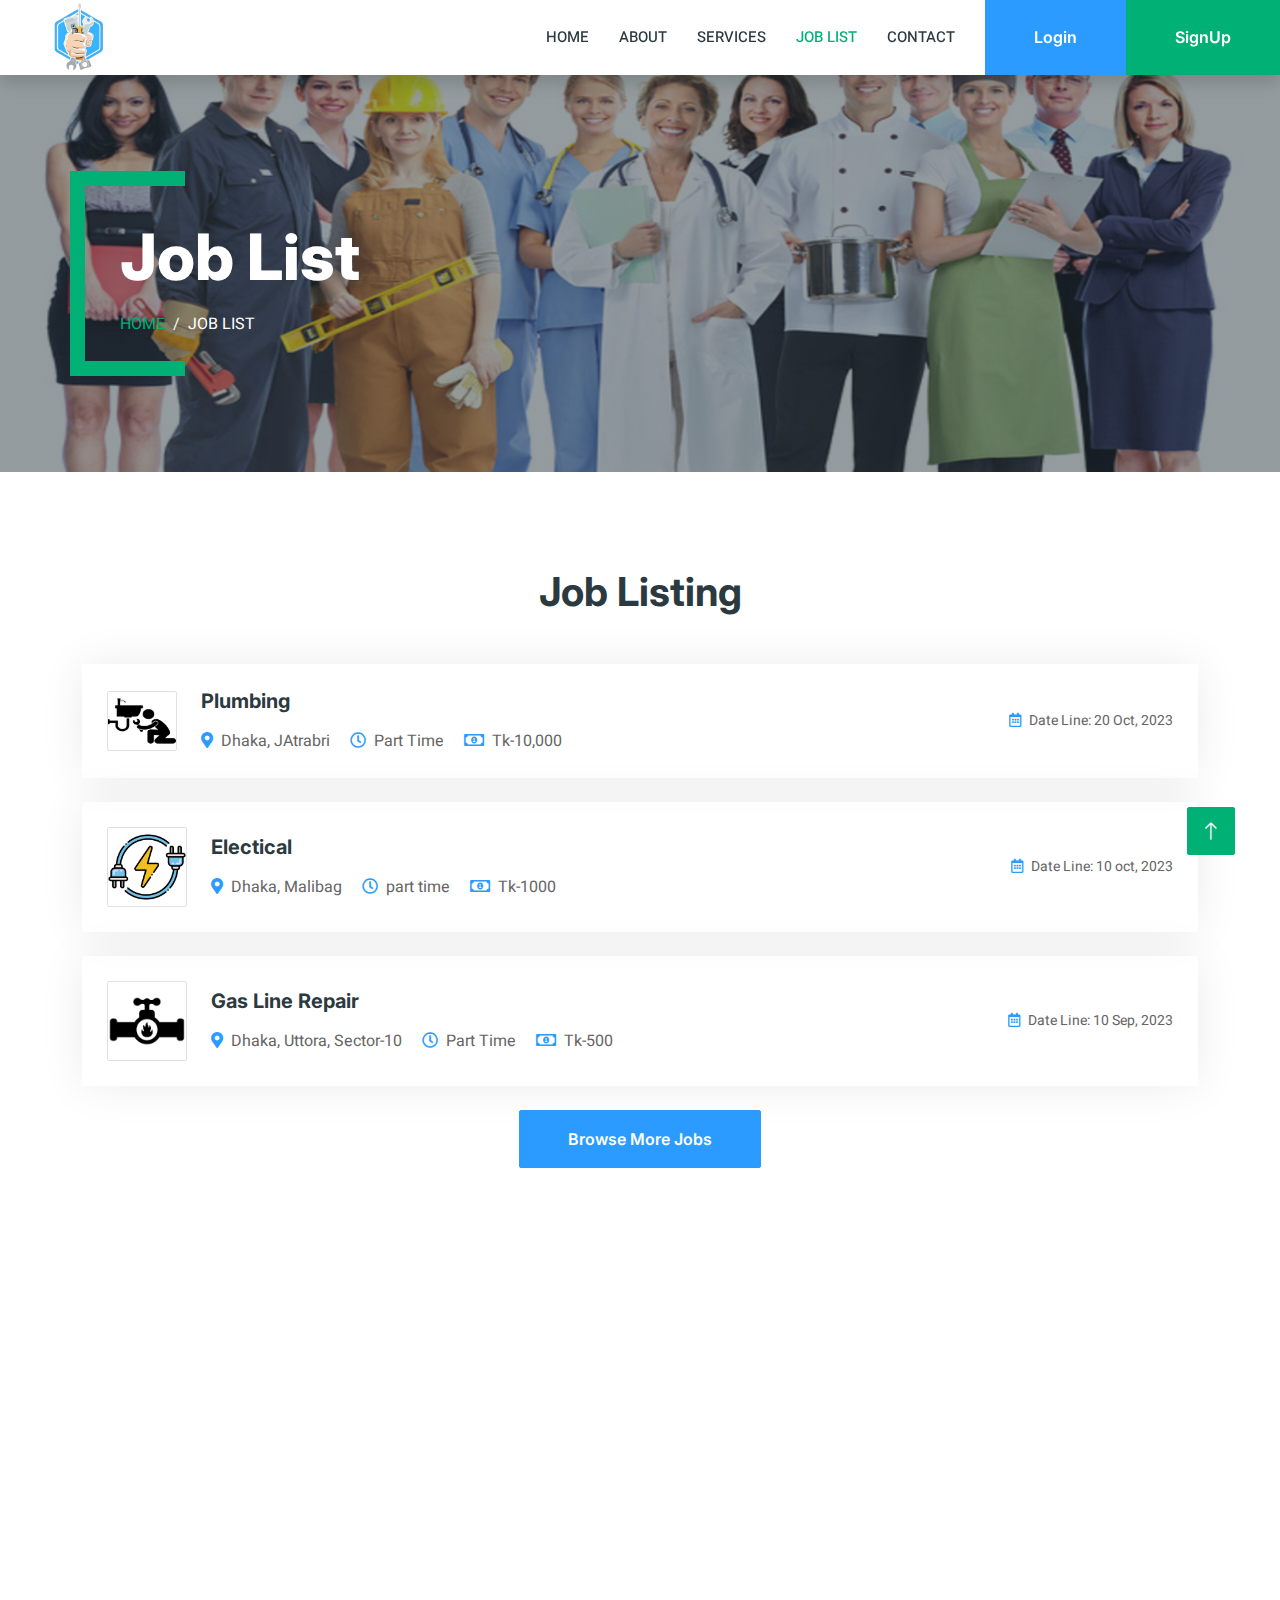
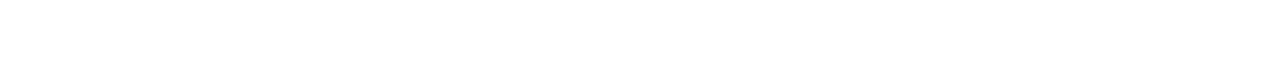
<file: job-list.html>
<!DOCTYPE html>
<html lang="en">

<head>
    <meta charset="utf-8">
    <title>Service Venue</title>
    <meta content="width=device-width, initial-scale=1.0" name="viewport">
    <meta content="" name="keywords">
    <meta content="" name="description">

    <!-- Favicon -->
    <link href="img/favicon.ico" rel="icon">

    <!-- Google Web Fonts -->
    <link rel="preconnect" href="https://fonts.googleapis.com">
    <link rel="preconnect" href="https://fonts.gstatic.com" crossorigin>
    <link href="https://fonts.googleapis.com/css2?family=Heebo:wght@400;500;600&family=Inter:wght@700;800&display=swap" rel="stylesheet">
    
    <!-- Icon Font Stylesheet -->
    <link href="https://cdnjs.cloudflare.com/ajax/libs/font-awesome/5.10.0/css/all.min.css" rel="stylesheet">
    <link href="https://cdn.jsdelivr.net/npm/bootstrap-icons@1.4.1/font/bootstrap-icons.css" rel="stylesheet">

    <!-- Libraries Stylesheet -->
    <link href="lib/animate/animate.min.css" rel="stylesheet">
    <link href="lib/owlcarousel/assets/owl.carousel.min.css" rel="stylesheet">

    <!-- Customized Bootstrap Stylesheet -->
    <link href="css/bootstrap.min.css" rel="stylesheet">

    <!-- Template Stylesheet -->
    <link href="css/style.css" rel="stylesheet">
</head>

<body>
    <div class="container-xxl bg-white p-0">
        <!-- Spinner Start -->
        <div id="spinner" class="show bg-white position-fixed translate-middle w-100 vh-100 top-50 start-50 d-flex align-items-center justify-content-center">
            <div class="spinner-border text-primary" style="width: 3rem; height: 3rem;" role="status">
                <span class="sr-only">Loading...</span>
            </div>
        </div>
        <!-- Spinner End -->


        <!-- Navbar Start -->
        <nav class="navbar navbar-expand-lg bg-white navbar-light shadow sticky-top p-0">
            <a href="index.html" class="navbar-brand d-flex align-items-center text-center py-0 px-4 px-lg-5">
                <img src="img/LogoS.png" alt="Service Venue Logo" class="img-fluid mr-2" height="60" width="60">
            </a>
            <button type="button" class="navbar-toggler me-4" data-bs-toggle="collapse" data-bs-target="#navbarCollapse">
                <span class="navbar-toggler-icon"></span>
            </button>
            <div class="collapse navbar-collapse" id="navbarCollapse">
                <div class="navbar-nav ms-auto p-4 p-lg-0">
                    <a href="index.html" class="nav-item nav-link">Home</a>
                    <a href="about.html" class="nav-item nav-link">About</a>
                    <a href="category.html" class="nav-item nav-link">Services</a>
                    <a href="job-list.html" class="nav-item nav-link active">Job List</a>
                    <!--
                    <div class="nav-item dropdown">
                        <a href="#" class="nav-link dropdown-toggle" data-bs-toggle="dropdown">Jobs</a>
                        <div class="dropdown-menu rounded-0 m-0">
                           
                            <a href="job-detail.html" class="dropdown-item">Job Detail</a>
                        </div>
                    </div> -->
                    <!--                    
                    <div class="nav-item dropdown">
                        <a href="#" class="nav-link dropdown-toggle" data-bs-toggle="dropdown">Pages</a>
                        <div class="dropdown-menu rounded-0 m-0">
                            
                            <a href="testimonial.html" class="dropdown-item">Testimonial</a>
                            <a href="404.html" class="dropdown-item">404</a>
                        </div>
                    </div> -->
                    <a href="contact.html" class="nav-item nav-link">Contact</a>
                </div>
                    <a href="#" class="btn btn-secondary rounded-0 py-4 px-lg-5 d-none d-lg-block">Login</a>
                    <a href="#" class="btn btn-primary rounded-0 py-4 px-lg-5 d-none d-lg-block">SignUp</a>
            </div>
        </nav>
        <!-- Navbar End -->


        <!-- Header End -->
        <div class="container-xxl py-5 bg-dark page-header mb-5">
            <div class="container my-5 pt-5 pb-4">
                <h1 class="display-3 text-white mb-3 animated slideInDown">Job List</h1>
                <nav aria-label="breadcrumb">
                    <ol class="breadcrumb text-uppercase">
                        <li class="breadcrumb-item"><a href="#">Home</a></li>
                        <li class="breadcrumb-item text-white active" aria-current="page">Job List</li>
                    </ol>
                </nav>
            </div>
        </div>
        <!-- Header End -->


        <!-- Jobs Start -->
        <div class="container-xxl py-5">
            <div class="container">
                <h1 class="text-center mb-5 wow fadeInUp" data-wow-delay="0.1s">Job Listing</h1>
                <div class="tab-class text-center wow fadeInUp" data-wow-delay="0.3s">
                    <div class="tab-content">
                        <div id="tab-1" class="tab-pane fade show p-0 active">
                            <div class="job-item p-4 mb-4">
                                <div class="row g-4">
                                    <div class="col-sm-12 col-md-8 d-flex align-items-center">
                                        <img class="flex-shrink-0 img-fluid border rounded" src="img/Plumber Icon.png" alt="" style="width: 70px; height: 60px;">
                                        <div class="text-start ps-4">
                                            <h5 class="mb-3">Plumbing</h5>
                                            <span class="text-truncate me-3"><i class="fa fa-map-marker-alt text-secondary me-2"></i>Dhaka, JAtrabri</span>
                                            <span class="text-truncate me-3"><i class="far fa-clock text-secondary me-2"></i>Part Time</span>
                                            <span class="text-truncate me-0"><i class="far fa-money-bill-alt text-secondary me-2"></i>Tk-10,000</span>
                                        </div>
                                    </div>
                                    <div class="col-sm-12 col-md-4 d-flex flex-column align-items-start align-items-md-end justify-content-center">
                                        <!--
                                        <div class="d-flex mb-3">
                                            <a class="btn btn-light btn-square me-3" href=""><i class="far fa-heart text-primary"></i></a>
                                            <a class="btn btn-primary" href="">Apply Now</a>
                                        </div> -->
                                        <small class="text-truncate"><i class="far fa-calendar-alt text-secondary me-2"></i>Date Line: 20 Oct, 2023</small>
                                    </div>
                                </div>
                            </div>
                            <div class="job-item p-4 mb-4">
                                <div class="row g-4">
                                    <div class="col-sm-12 col-md-8 d-flex align-items-center">
                                        <img class="flex-shrink-0 img-fluid border rounded" src="img/Eletical.png" alt="" style="width: 80px; height: 80px;">
                                        <div class="text-start ps-4">
                                            <h5 class="mb-3">Electical</h5>
                                            <span class="text-truncate me-3"><i class="fa fa-map-marker-alt text-secondary me-2"></i>Dhaka, Malibag</span>
                                            <span class="text-truncate me-3"><i class="far fa-clock text-secondary me-2"></i>part time</span>
                                            <span class="text-truncate me-0"><i class="far fa-money-bill-alt text-secondary me-2"></i>Tk-1000</span>
                                        </div>
                                    </div>
                                    <div class="col-sm-12 col-md-4 d-flex flex-column align-items-start align-items-md-end justify-content-center">
                                        <!--
                                            <div class="d-flex mb-3">
                                            <a class="btn btn-light btn-square me-3" href=""><i class="far fa-heart text-primary"></i></a>
                                            <a class="btn btn-primary" href="">Apply Now</a>
                                        </div> -->

                                        <small class="text-truncate"><i class="far fa-calendar-alt text-secondary me-2"></i>Date Line: 10 oct, 2023</small>
                                    </div>
                                </div>
                            </div>
                            <div class="job-item p-4 mb-4">
                                <div class="row g-4">
                                    <div class="col-sm-12 col-md-8 d-flex align-items-center">
                                        <img class="flex-shrink-0 img-fluid border rounded" src="img/Gas_line.png" alt="" style="width: 80px; height: 80px;">
                                        <div class="text-start ps-4">
                                            <h5 class="mb-3">Gas Line Repair</h5>
                                            <span class="text-truncate me-3"><i class="fa fa-map-marker-alt text-secondary me-2"></i>Dhaka, Uttora, Sector-10</span>
                                            <span class="text-truncate me-3"><i class="far fa-clock text-secondary me-2"></i>Part Time</span>
                                            <span class="text-truncate me-0"><i class="far fa-money-bill-alt text-secondary me-2"></i>Tk-500</span>
                                        </div>
                                    </div>
                                    <div class="col-sm-12 col-md-4 d-flex flex-column align-items-start align-items-md-end justify-content-center">
                                        <!--
                                        <div class="d-flex mb-3">
                                            <a class="btn btn-light btn-square me-3" href=""><i class="far fa-heart text-primary"></i></a>
                                            <a class="btn btn-primary" href="">Apply Now</a>
                                        </div> -->
                                        <small class="text-truncate"><i class="far fa-calendar-alt text-secondary me-2"></i>Date Line: 10 Sep, 2023</small>
                                    </div>
                                </div>
                            </div>
                            <!--
                            <div class="job-item p-4 mb-4">
                                <div class="row g-4">
                                    <div class="col-sm-12 col-md-8 d-flex align-items-center">
                                        <img class="flex-shrink-0 img-fluid border rounded" src="img/com-logo-4.jpg" alt="" style="width: 80px; height: 80px;">
                                        <div class="text-start ps-4">
                                            <h5 class="mb-3">Creative Director</h5>
                                            <span class="text-truncate me-3"><i class="fa fa-map-marker-alt text-primary me-2"></i>New York, USA</span>
                                            <span class="text-truncate me-3"><i class="far fa-clock text-primary me-2"></i>Full Time</span>
                                            <span class="text-truncate me-0"><i class="far fa-money-bill-alt text-primary me-2"></i>$123 - $456</span>
                                        </div>
                                    </div>
                                    <div class="col-sm-12 col-md-4 d-flex flex-column align-items-start align-items-md-end justify-content-center">
                                        <div class="d-flex mb-3">
                                            <a class="btn btn-light btn-square me-3" href=""><i class="far fa-heart text-primary"></i></a>
                                            <a class="btn btn-primary" href="">Apply Now</a>
                                        </div>
                                        <small class="text-truncate"><i class="far fa-calendar-alt text-primary me-2"></i>Date Line: 01 Jan, 2045</small>
                                    </div>
                                </div>
                            </div>
                            <div class="job-item p-4 mb-4">
                                <div class="row g-4">
                                    <div class="col-sm-12 col-md-8 d-flex align-items-center">
                                        <img class="flex-shrink-0 img-fluid border rounded" src="img/com-logo-5.jpg" alt="" style="width: 80px; height: 80px;">
                                        <div class="text-start ps-4">
                                            <h5 class="mb-3">Wordpress Developer</h5>
                                            <span class="text-truncate me-3"><i class="fa fa-map-marker-alt text-primary me-2"></i>New York, USA</span>
                                            <span class="text-truncate me-3"><i class="far fa-clock text-primary me-2"></i>Full Time</span>
                                            <span class="text-truncate me-0"><i class="far fa-money-bill-alt text-primary me-2"></i>$123 - $456</span>
                                        </div>
                                    </div>
                                    <div class="col-sm-12 col-md-4 d-flex flex-column align-items-start align-items-md-end justify-content-center">
                                        <div class="d-flex mb-3">
                                            <a class="btn btn-light btn-square me-3" href=""><i class="far fa-heart text-primary"></i></a>
                                            <a class="btn btn-primary" href="">Apply Now</a>
                                        </div>
                                        <small class="text-truncate"><i class="far fa-calendar-alt text-primary me-2"></i>Date Line: 01 Jan, 2045</small>
                                    </div>
                                </div>
                            </div>-->
                            <a class="btn btn-secondary py-3 px-5" href="">Browse More Jobs</a>
                        </div>
                    </div>
                </div>
            </div>
        </div>
        <!-- Jobs End -->


        <!-- Footer Start -->
            <div class="container-fluid bg-dark text-white-50 footer pt-5 mt-5 wow fadeIn" data-wow-delay="0.1s">
            <div class="container py-5">
                <div class="row g-5">
                    <div class="col-lg-3 col-md-6">
                        <h5 class="text-white mb-4">Company</h5>
                        <a class="btn btn-link text-white-50" href="">About Us</a>
                        <a class="btn btn-link text-white-50" href="">Contact Us</a>
                        <a class="btn btn-link text-white-50" href="">Our Services</a>
                        <a class="btn btn-link text-white-50" href="">Privacy Policy</a>
                        <a class="btn btn-link text-white-50" href="">Terms & Condition</a>
                    </div>
                    
                    <div class="col-lg-3 col-md-6">
                        <h5 class="text-white mb-4">Contact</h5>
                        <p class="mb-2"><i class="fa fa-map-marker-alt me-3"></i>212 Street, Dhaka, Jatrabari</p>
                        <p class="mb-2"><i class="fa fa-phone-alt me-3"></i>01796404740</p>
                        <p class="mb-2"><i class="fa fa-envelope me-3"></i>info@service.com</p>
                        <div class="d-flex pt-2">
                            <a class="btn btn-outline-light btn-social" href=""><i class="fab fa-twitter"></i></a>
                            <a class="btn btn-outline-light btn-social" href=""><i class="fab fa-facebook-f"></i></a>
                            <a class="btn btn-outline-light btn-social" href=""><i class="fab fa-youtube"></i></a>
                            <a class="btn btn-outline-light btn-social" href=""><i class="fab fa-linkedin-in"></i></a>
                        </div>
                    </div>
                    
                </div>
            </div>
            <div class="container">
                <div class="copyright">
                    <div class="row">
                        <div class="col-md-6 text-center text-md-start mb-3 mb-md-0">
                            &copy; <a class="border-bottom" href="#">Service Venue</a>, All Right Reserved. 
							Designed By <a class="border-bottom">Service Venue Team</a>
                        </div>
                        <div class="col-md-6 text-center text-md-end">
                            <div class="footer-menu">
                                <a href="">Home</a>
                                <a href="">Cookies</a>
                                <a href="">Help</a>
                            </div>
                        </div>
                    </div>
                </div>
            </div>
            </div>
        <!-- Footer End -->


        <!-- Back to Top -->
        <a href="#" class="btn btn-lg btn-primary btn-lg-square back-to-top"><i class="bi bi-arrow-up"></i></a>
    </div>

    <!-- JavaScript Libraries -->
    <script src="https://code.jquery.com/jquery-3.4.1.min.js"></script>
    <script src="https://cdn.jsdelivr.net/npm/bootstrap@5.0.0/dist/js/bootstrap.bundle.min.js"></script>
    <script src="lib/wow/wow.min.js"></script>
    <script src="lib/easing/easing.min.js"></script>
    <script src="lib/waypoints/waypoints.min.js"></script>
    <script src="lib/owlcarousel/owl.carousel.min.js"></script>

    <!-- Template Javascript -->
    <script src="js/main.js"></script>
</body>

</html>
</file>
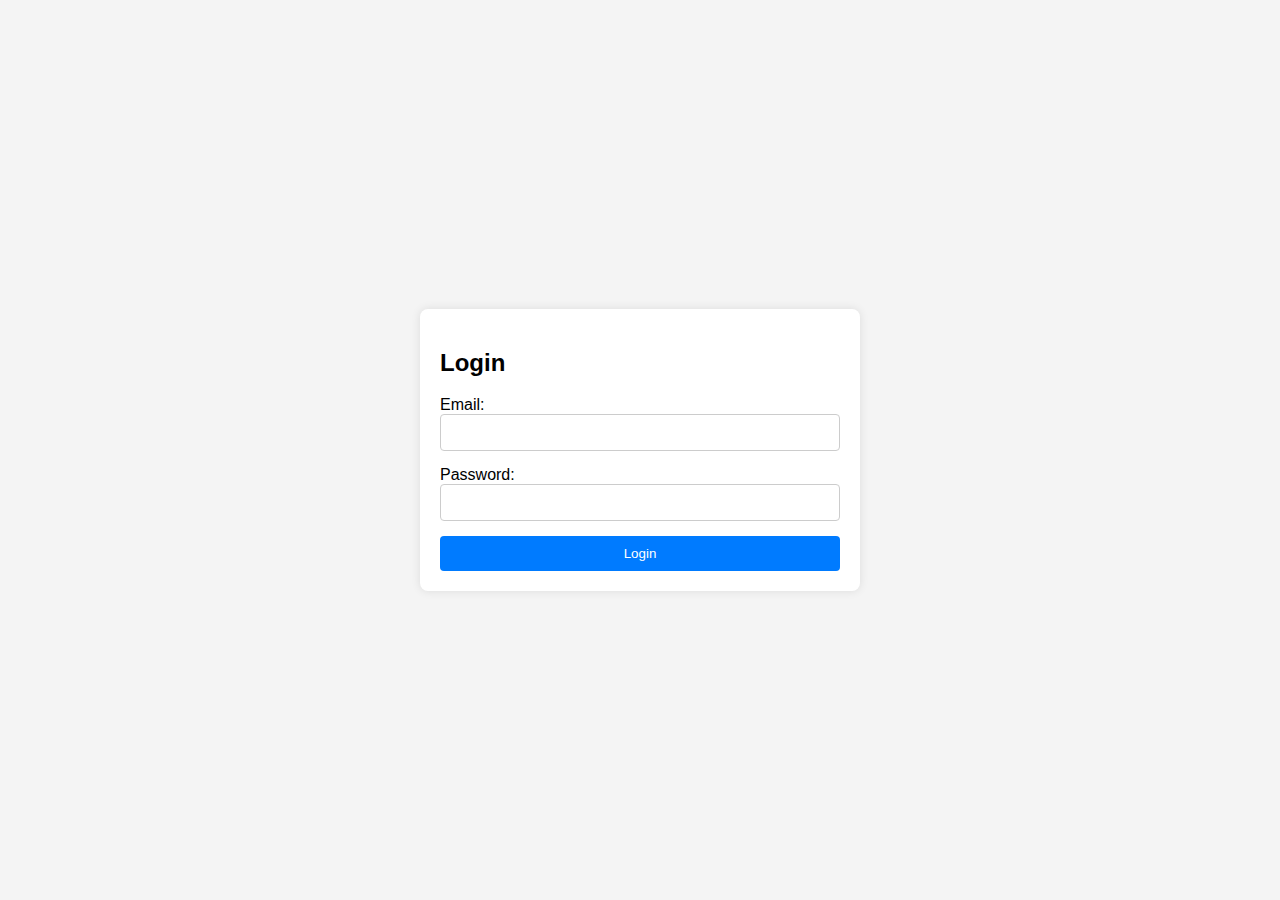
<file: login.html>
<!DOCTYPE html>
<html lang="en">
<head>
    <meta charset="UTF-8">
    <meta name="viewport" content="width=device-width, initial-scale=1.0">
    <title>Service Venue</title>
    <style>
        body {
            font-family: Arial, sans-serif;
            background-color: #f4f4f4;
            margin: 0;
            padding: 0;
            display: flex;
            justify-content: center;
            align-items: center;
            height: 100vh;
        }
        form {
            background-color: #fff;
            padding: 20px;
            border-radius: 8px;
            box-shadow: 0 0 10px rgba(0, 0, 0, 0.1);
            max-width: 400px;
            width: 100%;
        }
        input {
            width: 100%;
            padding: 10px;
            margin-bottom: 15px;
            box-sizing: border-box;
            border: 1px solid #ccc;
            border-radius: 4px;
        }
        button {
            background-color: #007bff;
            color: #fff;
            padding: 10px;
            border: none;
            border-radius: 4px;
            cursor: pointer;
            width: 100%;
        }
    </style>
</head>
<body>
    <form id="loginForm">
        <h2>Login</h2>
        <label for="email">Email:</label>
        <input type="email" id="email" name="email" required>

        <label for="password">Password:</label>
        <input type="password" id="password" name="password" required>

        <button type="button" onclick="login()">Login</button>
        
    </form>
    <script>
        function login() {
            // Add login functionality here
            alert('Login button clicked');
        }
    </script>
</body>
</html>
</file>
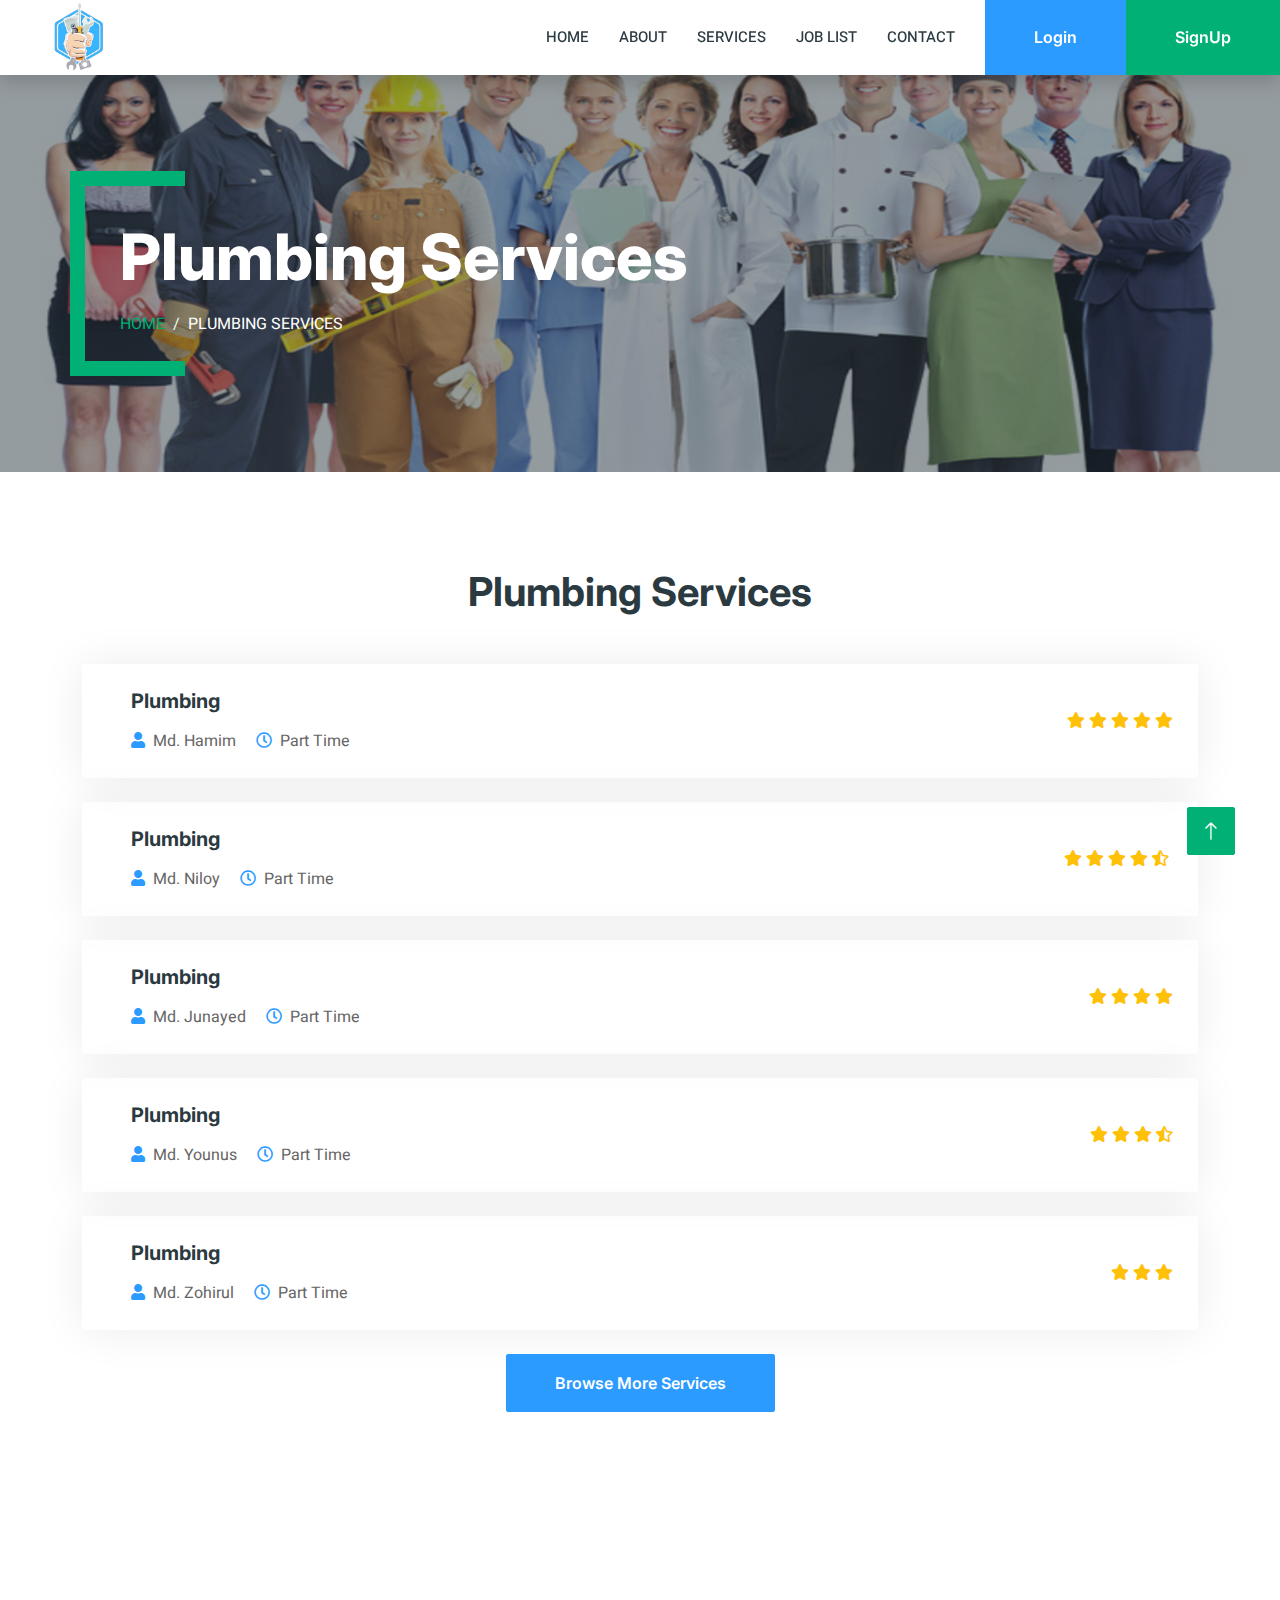
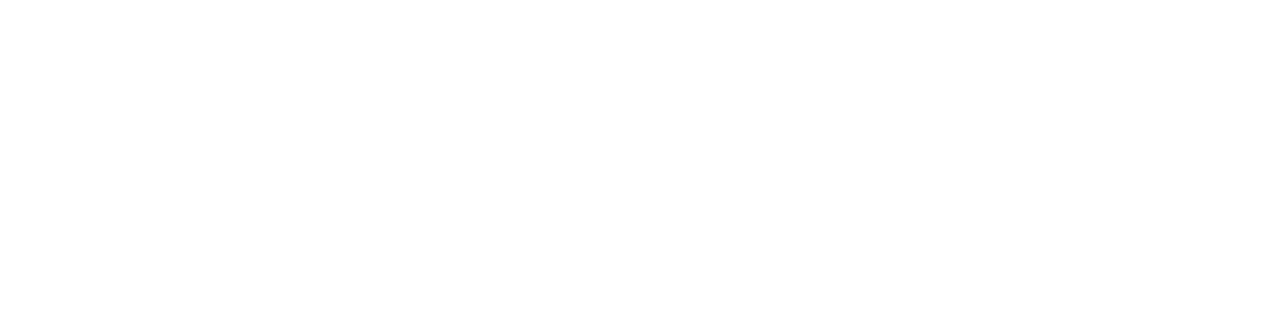
<file: plumbing.html>
<!DOCTYPE html>
<html lang="en">

<head>
    <meta charset="utf-8">
    <title>Service Venue</title>
    <meta content="width=device-width, initial-scale=1.0" name="viewport">
    <meta content="" name="keywords">
    <meta content="" name="description">

    <!-- Favicon -->
    <link href="img/favicon.ico" rel="icon">

    <!-- Google Web Fonts -->
    <link rel="preconnect" href="https://fonts.googleapis.com">
    <link rel="preconnect" href="https://fonts.gstatic.com" crossorigin>
    <link href="https://fonts.googleapis.com/css2?family=Heebo:wght@400;500;600&family=Inter:wght@700;800&display=swap" rel="stylesheet">
    
    <!-- Icon Font Stylesheet -->
    <link href="https://cdnjs.cloudflare.com/ajax/libs/font-awesome/5.10.0/css/all.min.css" rel="stylesheet">
    <link href="https://cdn.jsdelivr.net/npm/bootstrap-icons@1.4.1/font/bootstrap-icons.css" rel="stylesheet">

    <!-- Libraries Stylesheet -->
    <link href="lib/animate/animate.min.css" rel="stylesheet">
    <link href="lib/owlcarousel/assets/owl.carousel.min.css" rel="stylesheet">

    <!-- Customized Bootstrap Stylesheet -->
    <link href="css/bootstrap.min.css" rel="stylesheet">

    <!-- Template Stylesheet -->
    <link href="css/style.css" rel="stylesheet">
</head>

<body>
    <div class="container-xxl bg-white p-0">
        <!-- Spinner Start -->
        <div id="spinner" class="show bg-white position-fixed translate-middle w-100 vh-100 top-50 start-50 d-flex align-items-center justify-content-center">
            <div class="spinner-border text-primary" style="width: 3rem; height: 3rem;" role="status">
                <span class="sr-only">Loading...</span>
            </div>
        </div>
        <!-- Spinner End -->


        <!-- Navbar Start -->
        <nav class="navbar navbar-expand-lg bg-white navbar-light shadow sticky-top p-0">
            <a href="index.html" class="navbar-brand d-flex align-items-center text-center py-0 px-4 px-lg-5">
                <img src="img/LogoS.png" alt="Service Venue Logo" class="img-fluid mr-2" height="60" width="60">
            </a>
            <button type="button" class="navbar-toggler me-4" data-bs-toggle="collapse" data-bs-target="#navbarCollapse">
                <span class="navbar-toggler-icon"></span>
            </button>
            <div class="collapse navbar-collapse" id="navbarCollapse">
                <div class="navbar-nav ms-auto p-4 p-lg-0">
                    <a href="index.html" class="nav-item nav-link">Home</a>
                    <a href="about.html" class="nav-item nav-link">About</a>
                    <a href="category.html" class="nav-item nav-link">Services</a>
                    <a href="job-list.html" class="nav-item nav-link">Job List</a>
                    <!--
                    <div class="nav-item dropdown">
                        <a href="#" class="nav-link dropdown-toggle" data-bs-toggle="dropdown">Jobs</a>
                        <div class="dropdown-menu rounded-0 m-0">
                           
                            <a href="job-detail.html" class="dropdown-item">Job Detail</a>
                        </div>
                    </div> -->
                    <!--                    
                    <div class="nav-item dropdown">
                        <a href="#" class="nav-link dropdown-toggle" data-bs-toggle="dropdown">Pages</a>
                        <div class="dropdown-menu rounded-0 m-0">
                            
                            <a href="testimonial.html" class="dropdown-item">Testimonial</a>
                            <a href="404.html" class="dropdown-item">404</a>
                        </div>
                    </div> -->
                    <a href="contact.html" class="nav-item nav-link">Contact</a>
                </div>
                    <a href="#" class="btn btn-secondary rounded-0 py-4 px-lg-5 d-none d-lg-block">Login</a>
                    <a href="#" class="btn btn-primary rounded-0 py-4 px-lg-5 d-none d-lg-block">SignUp</a>
            </div>
        </nav>
        <!-- Navbar End -->


        <!-- Header End -->
        <div class="container-xxl py-5 bg-dark page-header mb-5">
            <div class="container my-5 pt-5 pb-4">
                <h1 class="display-3 text-white mb-3 animated slideInDown">Plumbing Services</h1>
                <nav aria-label="breadcrumb">
                    <ol class="breadcrumb text-uppercase">
                        <li class="breadcrumb-item"><a href="#">Home</a></li>
                        <li class="breadcrumb-item text-white active" aria-current="page">Plumbing Services</li>
                    </ol>
                </nav>
            </div>
        </div>
        <!-- Header End -->


        <!-- Jobs Start -->
        <div class="container-xxl py-5">
            <div class="container">
                <h1 class="text-center mb-5 wow fadeInUp" data-wow-delay="0.1s">Plumbing Services</h1>
                <div class="tab-class text-center wow fadeInUp" data-wow-delay="0.3s">
                    <div class="tab-content">
                        <div id="tab-1" class="tab-pane fade show p-0 active">
                            <div class="job-item p-4 mb-4">
                                <div class="row g-4">
                                    <div class="col-sm-12 col-md-8 d-flex align-items-center">
                                        <div class="text-start ps-4">
                                            <h5 class="mb-3">Plumbing</h5>
                                            <span class="text-truncate me-3"><i class="fas fa-user text-secondary me-2"></i>Md. Hamim</span>
                                            <span class="text-truncate me-3"><i class="far fa-clock text-secondary me-2"></i>Part Time</span>
                                        </div>
                                    </div>
                                    <div class="col-sm-12 col-md-4 d-flex align-items-center justify-content-end">
                                        <!-- Display 5 stars for a 5-star review -->
                                        <span class="text-warning me-1"><i class="fas fa-star"></i></span>
                                        <span class="text-warning me-1"><i class="fas fa-star"></i></span>
                                        <span class="text-warning me-1"><i class="fas fa-star"></i></span>
                                        <span class="text-warning me-1"><i class="fas fa-star"></i></span>
                                        <span class="text-warning"><i class="fas fa-star"></i></span>
                                    </div>
                                </div>
                            </div>
                            <div class="job-item p-4 mb-4">
                                <div class="row g-4">
                                    <div class="col-sm-12 col-md-8 d-flex align-items-center">
                                        <div class="text-start ps-4">
                                            <h5 class="mb-3">Plumbing</h5>
                                            <span class="text-truncate me-3"><i class="fas fa-user text-secondary me-2"></i>Md. Niloy</span>
                                            <span class="text-truncate me-3"><i class="far fa-clock text-secondary me-2"></i>Part Time</span>
                                        </div>
                                    </div>
                                    <div class="col-sm-12 col-md-4 d-flex align-items-center justify-content-end">
                                        <!-- Display 5 stars for a 5-star review -->
                                        <span class="text-warning me-1"><i class="fas fa-star"></i></span>
                                        <span class="text-warning me-1"><i class="fas fa-star"></i></span>
                                        <span class="text-warning me-1"><i class="fas fa-star"></i></span>
                                        <span class="text-warning me-1"><i class="fas fa-star"></i></span>
                                        <span class="text-warning me-1"><i class="fas fa-star-half-alt"></i></span>
                                    </div>
                                </div>
                            </div>
                            <div class="job-item p-4 mb-4">
                                <div class="row g-4">
                                    <div class="col-sm-12 col-md-8 d-flex align-items-center">
                                        <div class="text-start ps-4">
                                            <h5 class="mb-3">Plumbing</h5>
                                            <span class="text-truncate me-3"><i class="fas fa-user text-secondary me-2"></i>Md. Junayed</span>
                                            <span class="text-truncate me-3"><i class="far fa-clock text-secondary me-2"></i>Part Time</span>
                                        </div>
                                    </div>
                                    <div class="col-sm-12 col-md-4 d-flex align-items-center justify-content-end">
                                        <!-- Display 5 stars for a 5-star review -->
                                        <span class="text-warning me-1"><i class="fas fa-star"></i></span>
                                        <span class="text-warning me-1"><i class="fas fa-star"></i></span>
                                        <span class="text-warning me-1"><i class="fas fa-star"></i></span>
                                        <span class="text-warning"><i class="fas fa-star"></i></span>
                                    </div>
                                </div>
                            </div>
                            <div class="job-item p-4 mb-4">
                                <div class="row g-4">
                                    <div class="col-sm-12 col-md-8 d-flex align-items-center">
                                        <div class="text-start ps-4">
                                            <h5 class="mb-3">Plumbing</h5>
                                            <span class="text-truncate me-3"><i class="fas fa-user text-secondary me-2"></i>Md. Younus</span>
                                            <span class="text-truncate me-3"><i class="far fa-clock text-secondary me-2"></i>Part Time</span>
                                        </div>
                                    </div>
                                    <div class="col-sm-12 col-md-4 d-flex align-items-center justify-content-end">
                                        <!-- Display 5 stars for a 5-star review -->
                                        <span class="text-warning me-1"><i class="fas fa-star"></i></span>
                                        <span class="text-warning me-1"><i class="fas fa-star"></i></span>
                                        <span class="text-warning me-1"><i class="fas fa-star"></i></span>
                                        <span class="text-warning"><i class="fas fa-star-half-alt"></i></span>
                                    </div>
                                </div>
                            </div>
                            <div class="job-item p-4 mb-4">
                                <div class="row g-4">
                                    <div class="col-sm-12 col-md-8 d-flex align-items-center">
                                        <div class="text-start ps-4">
                                            <h5 class="mb-3">Plumbing</h5>
                                            <span class="text-truncate me-3"><i class="fas fa-user text-secondary me-2"></i>Md. Zohirul</span>
                                            <span class="text-truncate me-3"><i class="far fa-clock text-secondary me-2"></i>Part Time</span>
                                        </div>
                                    </div>
                                    <div class="col-sm-12 col-md-4 d-flex align-items-center justify-content-end">
                                        <!-- Display 5 stars for a 5-star review -->
                                        <span class="text-warning me-1"><i class="fas fa-star"></i></span>
                                        <span class="text-warning me-1"><i class="fas fa-star"></i></span>
                                        <span class="text-warning"><i class="fas fa-star"></i></span>
                                    </div>
                                </div>
                            </div>
                            <a class="btn btn-secondary py-3 px-5" href="">Browse More Services</a>
                        </div>
                    </div>
                </div>
            </div>
        </div>
        <!-- Jobs End -->

        <!-- Footer Start -->
            <div class="container-fluid bg-dark text-white-50 footer pt-5 mt-5 wow fadeIn" data-wow-delay="0.1s">
            <div class="container py-5">
                <div class="row g-5">
                    <div class="col-lg-3 col-md-6">
                        <h5 class="text-white mb-4">Company</h5>
                        <a class="btn btn-link text-white-50" href="">About Us</a>
                        <a class="btn btn-link text-white-50" href="">Contact Us</a>
                        <a class="btn btn-link text-white-50" href="">Our Services</a>
                        <a class="btn btn-link text-white-50" href="">Privacy Policy</a>
                        <a class="btn btn-link text-white-50" href="">Terms & Condition</a>
                    </div>
                    
                    <div class="col-lg-3 col-md-6">
                        <h5 class="text-white mb-4">Contact</h5>
                        <p class="mb-2"><i class="fa fa-map-marker-alt me-3"></i>212 Street, Dhaka, Jatrabari</p>
                        <p class="mb-2"><i class="fa fa-phone-alt me-3"></i>01796404740</p>
                        <p class="mb-2"><i class="fa fa-envelope me-3"></i>info@service.com</p>
                        <div class="d-flex pt-2">
                            <a class="btn btn-outline-light btn-social" href=""><i class="fab fa-twitter"></i></a>
                            <a class="btn btn-outline-light btn-social" href=""><i class="fab fa-facebook-f"></i></a>
                            <a class="btn btn-outline-light btn-social" href=""><i class="fab fa-youtube"></i></a>
                            <a class="btn btn-outline-light btn-social" href=""><i class="fab fa-linkedin-in"></i></a>
                        </div>
                    </div>
                    
                </div>
            </div>
            <div class="container">
                <div class="copyright">
                    <div class="row">
                        <div class="col-md-6 text-center text-md-start mb-3 mb-md-0">
                            &copy; <a class="border-bottom" href="#">Service Venue</a>, All Right Reserved. 
							Designed By <a class="border-bottom">Service Venue Team</a>
                        </div>
                        <div class="col-md-6 text-center text-md-end">
                            <div class="footer-menu">
                                <a href="">Home</a>
                                <a href="">Cookies</a>
                                <a href="">Help</a>
                            </div>
                        </div>
                    </div>
                </div>
            </div>
            </div>
        <!-- Footer End -->


        <!-- Back to Top -->
        <a href="#" class="btn btn-lg btn-primary btn-lg-square back-to-top"><i class="bi bi-arrow-up"></i></a>
    </div>

    <!-- JavaScript Libraries -->
    <script src="https://code.jquery.com/jquery-3.4.1.min.js"></script>
    <script src="https://cdn.jsdelivr.net/npm/bootstrap@5.0.0/dist/js/bootstrap.bundle.min.js"></script>
    <script src="lib/wow/wow.min.js"></script>
    <script src="lib/easing/easing.min.js"></script>
    <script src="lib/waypoints/waypoints.min.js"></script>
    <script src="lib/owlcarousel/owl.carousel.min.js"></script>

    <!-- Template Javascript -->
    <script src="js/main.js"></script>
</body>

</html>
</file>
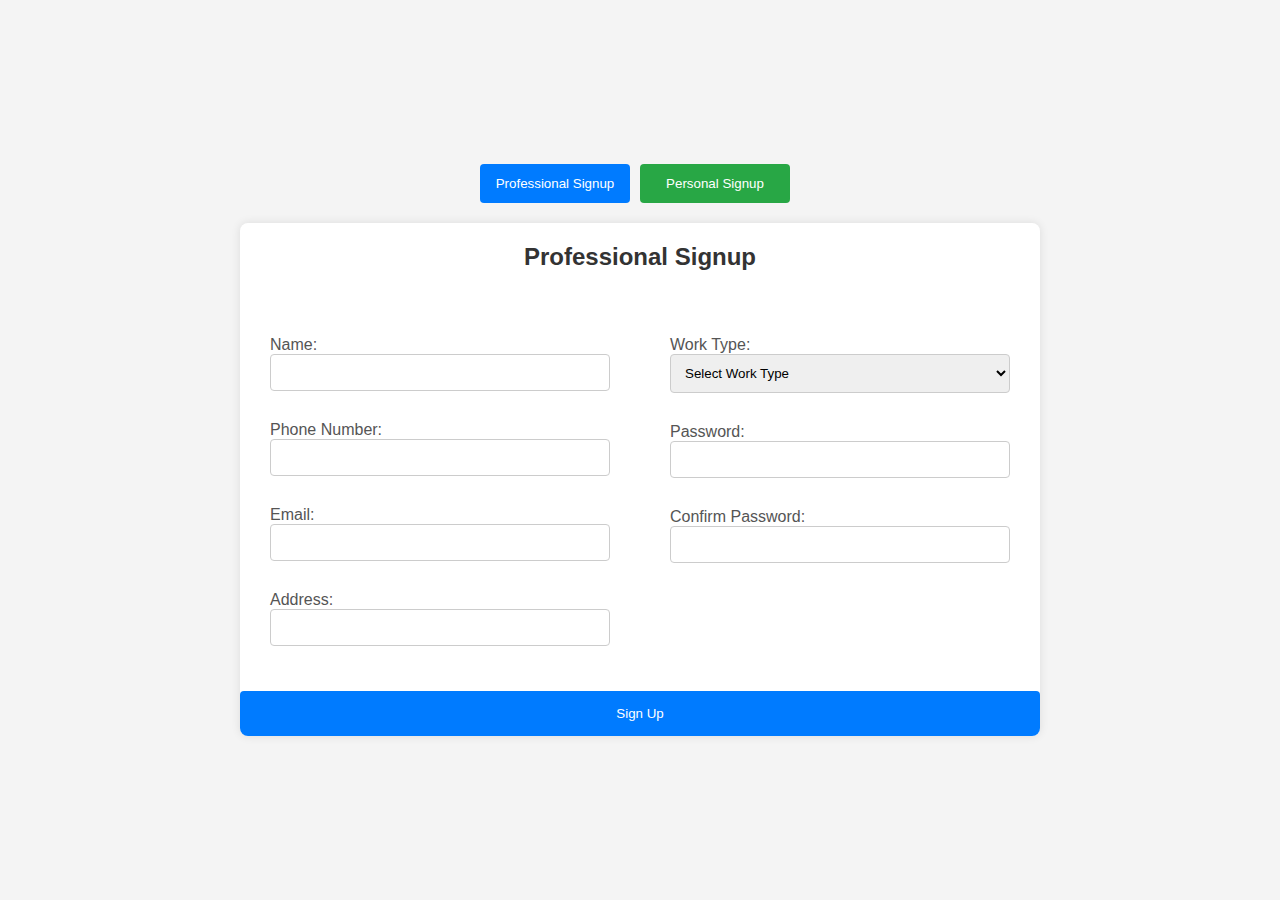
<file: Pro_signup.html>
<!DOCTYPE html>
<html lang="en">
<head>
    <meta charset="UTF-8">
    <meta name="viewport" content="width=device-width, initial-scale=1.0">
    <title>Signup Options</title>
    <style>
        body {
            font-family: Arial, sans-serif;
            background-color: #f4f4f4;
            margin: 0;
            padding: 0;
            display: flex;
            flex-direction: column;
            align-items: center;
            justify-content: center;
            height: 100vh;
        }
        .button-container {
            display: flex;
            margin-bottom: 20px;
        }
        .signup-button {
            background-color: #007bff;
            color: #fff;
            padding: 12px;
            border: none;
            border-radius: 4px;
            cursor: pointer;
            width: 150px;
            margin-right: 10px;
        }
        .signup-button.personal {
            background-color: #28a745;
        }
        .signup-container {
            display: flex;
            flex-direction: column;
            align-items: center;
            max-width: 800px;
            width: 100%;
            background-color: #fff;
            border-radius: 8px;
            box-shadow: 0 0 10px rgba(0, 0, 0, 0.1);
            overflow: hidden;
            box-sizing: border-box;
        }
        .columns-container {
            display: flex;
            width: 100%;
        }
        .column {
            flex: 1;
            padding: 30px;
            box-sizing: border-box;
        }
        h2 {
            text-align: center;
            color: #333;
            margin-bottom: 20px;
        }
        label {
            display: block;
            margin-top: 15px;
            color: #555;
        }
        input,
        select {
            width: 100%;
            padding: 10px;
            margin-bottom: 15px;
            box-sizing: border-box;
            border: 1px solid #ccc;
            border-radius: 4px;
        }
        button {
            background-color: #007bff;
            color: #fff;
            padding: 15px;
            border: none;
            border-radius: 4px;
            cursor: pointer;
            width: 100%;
        }
    </style>
</head>
<body>
    <div class="button-container">
        <button class="signup-button professional" onclick="switchSignup('professional')">Professional Signup</button>
        <button class="signup-button personal" onclick="switchSignup('personal')">Personal Signup</button>
    </div>

    <div class="signup-container" id="professionalSignup">
        <h2>Professional Signup</h2>

        <div class="columns-container">
            <div class="column">
                <!-- Professional Signup Form Fields -->
                <label for="name">Name:</label>
                <input type="text" id="name" name="name" required>

                <label for="phone">Phone Number:</label>
                <input type="tel" id="phone" name="phone" pattern="[0-9]{10}" required>

                <label for="email">Email:</label>
                <input type="email" id="email" name="email" required>

                <label for="address">Address:</label>
                <input type="text" id="address" name="address" required>

            </div>

            <div class="column">
                <!-- Professional Signup Form Fields -->
                <label for="workType">Work Type:</label>
                <select id="workType" name="workType" required>
                    <option value="" selected disabled>Select Work Type</option>
                    <option value="1">Plumding</option>
                    <option value="2">Gasline Repair</option>
                    <option value="3">Electical</option>
                </select>

                <label for="password">Password:</label>
                <input type="password" id="password" name="password" required>

                <label for="confirmPassword">Confirm Password:</label>
                <input type="password" id="confirmPassword" name="confirmPassword" required>
            </div>
        </div>
        <button type="button" onclick="signup('professional')">Sign Up</button>
    </div>

    <div class="signup-container" id="personalSignup" style="display: none;">
        <h2>Personal Signup</h2>

        <div class="columns-container">
            <div class="column">
                <!-- Personal Signup Form Fields -->
                <label for="phone">Name:</label>
                <input type="text" id="name" name="name" required>

                <label for="phone">Phone Number:</label>
                <input type="tel" id="phone" name="phone" pattern="[0-9]{10}" required>

                <label for="email">Email:</label>
                <input type="email" id="email" name="email" required>

                <label for="address">Address:</label>
                <input type="text" id="address" name="address" required>
            </div>

            <div class="column">
                <!-- Personal Signup Form Fields -->

                <label for="password">Password:</label>
                <input type="password" id="password" name="password" required>

                <label for="confirmPassword">Confirm Password:</label>
                <input type="password" id="confirmPassword" name="confirmPassword" required>
            </div>
        </div>

        <button type="button" onclick="signup('personal')">Sign Up</button>
    </div>

    <script>
        function switchSignup(option) {
            if (option === 'professional') {
                document.getElementById('professionalSignup').style.display = 'flex';
                document.getElementById('personalSignup').style.display = 'none';
            } else if (option === 'personal') {
                document.getElementById('professionalSignup').style.display = 'none';
                document.getElementById('personalSignup').style.display = 'flex';
            }
        }

        function signup(type) {
            // Add signup functionality here based on the selected type (professional or personal)
            alert(type + ' signup button clicked');
        }
    </script>
</body>
</html>
</file>
<file: css/style.css>
/********** Template CSS **********/
:root {
    --primary: #00B074;
    --secondary: #2B9BFF;
    --light: #EFFDF5;
    --dark: #2B3940;
}

.back-to-top {
    position: fixed;
    display: none;
    right: 45px;
    bottom: 45px;
    z-index: 99;
}


/*** Spinner ***/
#spinner {
    opacity: 0;
    visibility: hidden;
    transition: opacity .5s ease-out, visibility 0s linear .5s;
    z-index: 99999;
}

#spinner.show {
    transition: opacity .5s ease-out, visibility 0s linear 0s;
    visibility: visible;
    opacity: 1;
}


/*** Button ***/
.btn {
    font-family: 'Inter', sans-serif;
    font-weight: 600;
    transition: .5s;
}

.btn.btn-primary,
.btn.btn-secondary {
    color: #FFFFFF;
}

.btn-square {
    width: 38px;
    height: 38px;
}

.btn-sm-square {
    width: 32px;
    height: 32px;
}

.btn-lg-square {
    width: 48px;
    height: 48px;
}

.btn-square,
.btn-sm-square,
.btn-lg-square {
    padding: 0;
    display: flex;
    align-items: center;
    justify-content: center;
    font-weight: normal;
    border-radius: 2px;
}


/*** Navbar ***/
/**
.navbar .dropdown-toggle::after {
    border: none;
    content: "\f107";
    font-family: "Font Awesome 5 Free";
    font-weight: 900;
    vertical-align: middle;
    margin-left: 5px;
    transition: .5s;
} **/
/**
.navbar .dropdown-toggle[aria-expanded=true]::after {
    transform: rotate(-180deg);
}**/

.navbar-dark .navbar-nav .nav-link,
.navbar-light .navbar-nav .nav-link {
    margin-right: 30px;
    padding: 25px 0;
    color: #FFFFFF;
    font-size: 15px;
    text-transform: uppercase;
    outline: none;
}

.navbar-dark .navbar-nav .nav-link:hover,
.navbar-dark .navbar-nav .nav-link.active,
.navbar-light .navbar-nav .nav-link:hover,
.navbar-light .navbar-nav .nav-link.active {
    color: var(--primary);
}

@media (max-width: 991.98px) {
    .navbar-dark .navbar-nav .nav-link,
    .navbar-light .navbar-nav .nav-link  {
        margin-right: 0;
        padding: 10px 0;
    }

    .navbar-light .navbar-nav {
        border-top: 1px solid #EEEEEE;
    }
}

.navbar-light .navbar-brand,
.navbar-light a.btn {
    height: 75px;
}

.navbar-light .navbar-nav .nav-link {
    color: var(--dark);
    font-weight: 500;
}

.navbar-light.sticky-top {
    top: -100px;
    transition: .5s;
}

@media (min-width: 992px) {
    .navbar .nav-item .dropdown-menu {
        display: block;
        top: 100%;
        margin-top: 0;
        transform: rotateX(-75deg);
        transform-origin: 0% 0%;
        opacity: 0;
        visibility: hidden;
        transition: .5s;
        
    }

    .navbar .nav-item:hover .dropdown-menu {
        transform: rotateX(0deg);
        visibility: visible;
        transition: .5s;
        opacity: 1;
    }
}


/*** Header ***/
.header-carousel .container,
.page-header .container {
    position: relative;
    padding: 45px 0 45px 35px;
    border-left: 15px solid var(--primary);
}

.header-carousel .container::before,
.header-carousel .container::after,
.page-header .container::before,
.page-header .container::after {
    position: absolute;
    content: "";
    top: 0;
    left: 0;
    width: 100px;
    height: 15px;
    background: var(--primary);
}

.header-carousel .container::after,
.page-header .container::after {
    top: 100%;
    margin-top: -15px;
}

@media (max-width: 768px) {
    .header-carousel .owl-carousel-item {
        position: relative;
        min-height: 500px;
    }
    
    .header-carousel .owl-carousel-item img {
        position: absolute;
        width: 100%;
        height: 100%;
        object-fit: cover;
    }

    .header-carousel .owl-carousel-item p {
        font-size: 14px !important;
        font-weight: 400 !important;
    }

    .header-carousel .owl-carousel-item h1 {
        font-size: 30px;
        font-weight: 600;
    }
}

.header-carousel .owl-nav {
    position: absolute;
    top: 50%;
    right: 8%;
    transform: translateY(-50%);
    display: flex;
    flex-direction: column;
}

.header-carousel .owl-nav .owl-prev,
.header-carousel .owl-nav .owl-next {
    margin: 7px 0;
    width: 45px;
    height: 45px;
    display: flex;
    align-items: center;
    justify-content: center;
    color: #FFFFFF;
    background: transparent;
    border: 1px solid #FFFFFF;
    border-radius: 2px;
    font-size: 22px;
    transition: .5s;
}

.header-carousel .owl-nav .owl-prev:hover,
.header-carousel .owl-nav .owl-next:hover {
    background: var(--primary);
    border-color: var(--primary);
}

.page-header {
    background: linear-gradient(rgba(43, 57, 64, .5), rgba(43, 57, 64, .5)), url(../img/Service-Industry\ \(1\).jpg) center center no-repeat;
    background-size: cover;
}

.breadcrumb-item + .breadcrumb-item::before {
    color: var(--light);
}


/*** About ***/
.about-bg {
    background-image: -webkit-repeating-radial-gradient(center center, rgba(0, 0, 0, 0.2), rgba(0, 0, 0, 0.2) 1px, transparent 1px, transparent 100%);
    background-image: -moz-repeating-radial-gradient(center center, rgba(0, 0, 0, 0.2), rgba(0, 0, 0, 0.2) 1px, transparent 1px, transparent 100%);
    background-image: -ms-repeating-radial-gradient(center center, rgba(0, 0, 0, 0.2), rgba(0, 0, 0, 0.2) 1px, transparent 1px, transparent 100%);
    background-image: -o-repeating-radial-gradient(center center, rgba(0, 0, 0, 0.2), rgba(0, 0, 0, 0.2) 1px, transparent 1px, transparent 100%);
    background-image: repeating-radial-gradient(center center, rgba(0, 0, 0, 0.2), rgba(0, 0, 0, 0.2) 1px, transparent 1px, transparent 100%);
    background-size: 5px 5px;
}


/*** Category ***/
.cat-item {
    display: block;
    box-shadow: 0 0 45px rgba(0, 0, 0, .08);
    border: 1px solid transparent;
    transition: .5s;
}

.cat-item:hover {
    border-color: rgba(0, 0, 0, .08);
    box-shadow: none;
}


/*** Job Listing ***/
.nav-pills .nav-item .active {
    border-bottom: 2px solid var(--primary);
}

.job-item {
    border: 1px solid transparent;
    border-radius: 2px;
    box-shadow: 0 0 45px rgba(0, 0, 0, .08);
    transition: .5s;
}

.job-item:hover {
    border-color: rgba(0, 0, 0, .08);
    box-shadow: none;
}


/*** Testimonial ***/
.testimonial-carousel .owl-item .testimonial-item,
.testimonial-carousel .owl-item.center .testimonial-item * {
    transition: .5s;
}

.testimonial-carousel .owl-item.center .testimonial-item {
    background: var(--primary) !important;
}

.testimonial-carousel .owl-item.center .testimonial-item * {
    color: #FFFFFF !important;
}

.testimonial-carousel .owl-dots {
    margin-top: 24px;
    display: flex;
    align-items: flex-end;
    justify-content: center;
}

.testimonial-carousel .owl-dot {
    position: relative;
    display: inline-block;
    margin: 0 5px;
    width: 15px;
    height: 15px;
    border: 5px solid var(--primary);
    border-radius: 2px;
    transition: .5s;
}

.testimonial-carousel .owl-dot.active {
    background: var(--dark);
    border-color: var(--primary);
}


/*** Footer ***/
.footer .btn.btn-social {
    margin-right: 5px;
    width: 35px;
    height: 35px;
    display: flex;
    align-items: center;
    justify-content: center;
    color: var(--light);
    border: 1px solid rgba(255,255,255,0.5);
    border-radius: 2px;
    transition: .3s;
}

.footer .btn.btn-social:hover {
    color: var(--primary);
    border-color: var(--light);
}

.footer .btn.btn-link {
    display: block;
    margin-bottom: 5px;
    padding: 0;
    text-align: left;
    font-size: 15px;
    font-weight: normal;
    text-transform: capitalize;
    transition: .3s;
}

.footer .btn.btn-link::before {
    position: relative;
    content: "\f105";
    font-family: "Font Awesome 5 Free";
    font-weight: 900;
    margin-right: 10px;
}

.footer .btn.btn-link:hover {
    letter-spacing: 1px;
    box-shadow: none;
}

.footer .form-control {
    border-color: rgba(255,255,255,0.5);
}

.footer .copyright {
    padding: 25px 0;
    font-size: 15px;
    border-top: 1px solid rgba(256, 256, 256, .1);
}

.footer .copyright a {
    color: var(--light);
}

.footer .footer-menu a {
    margin-right: 15px;
    padding-right: 15px;
    border-right: 1px solid rgba(255, 255, 255, .1);
}

.footer .footer-menu a:last-child {
    margin-right: 0;
    padding-right: 0;
    border-right: none;
}
</file>
